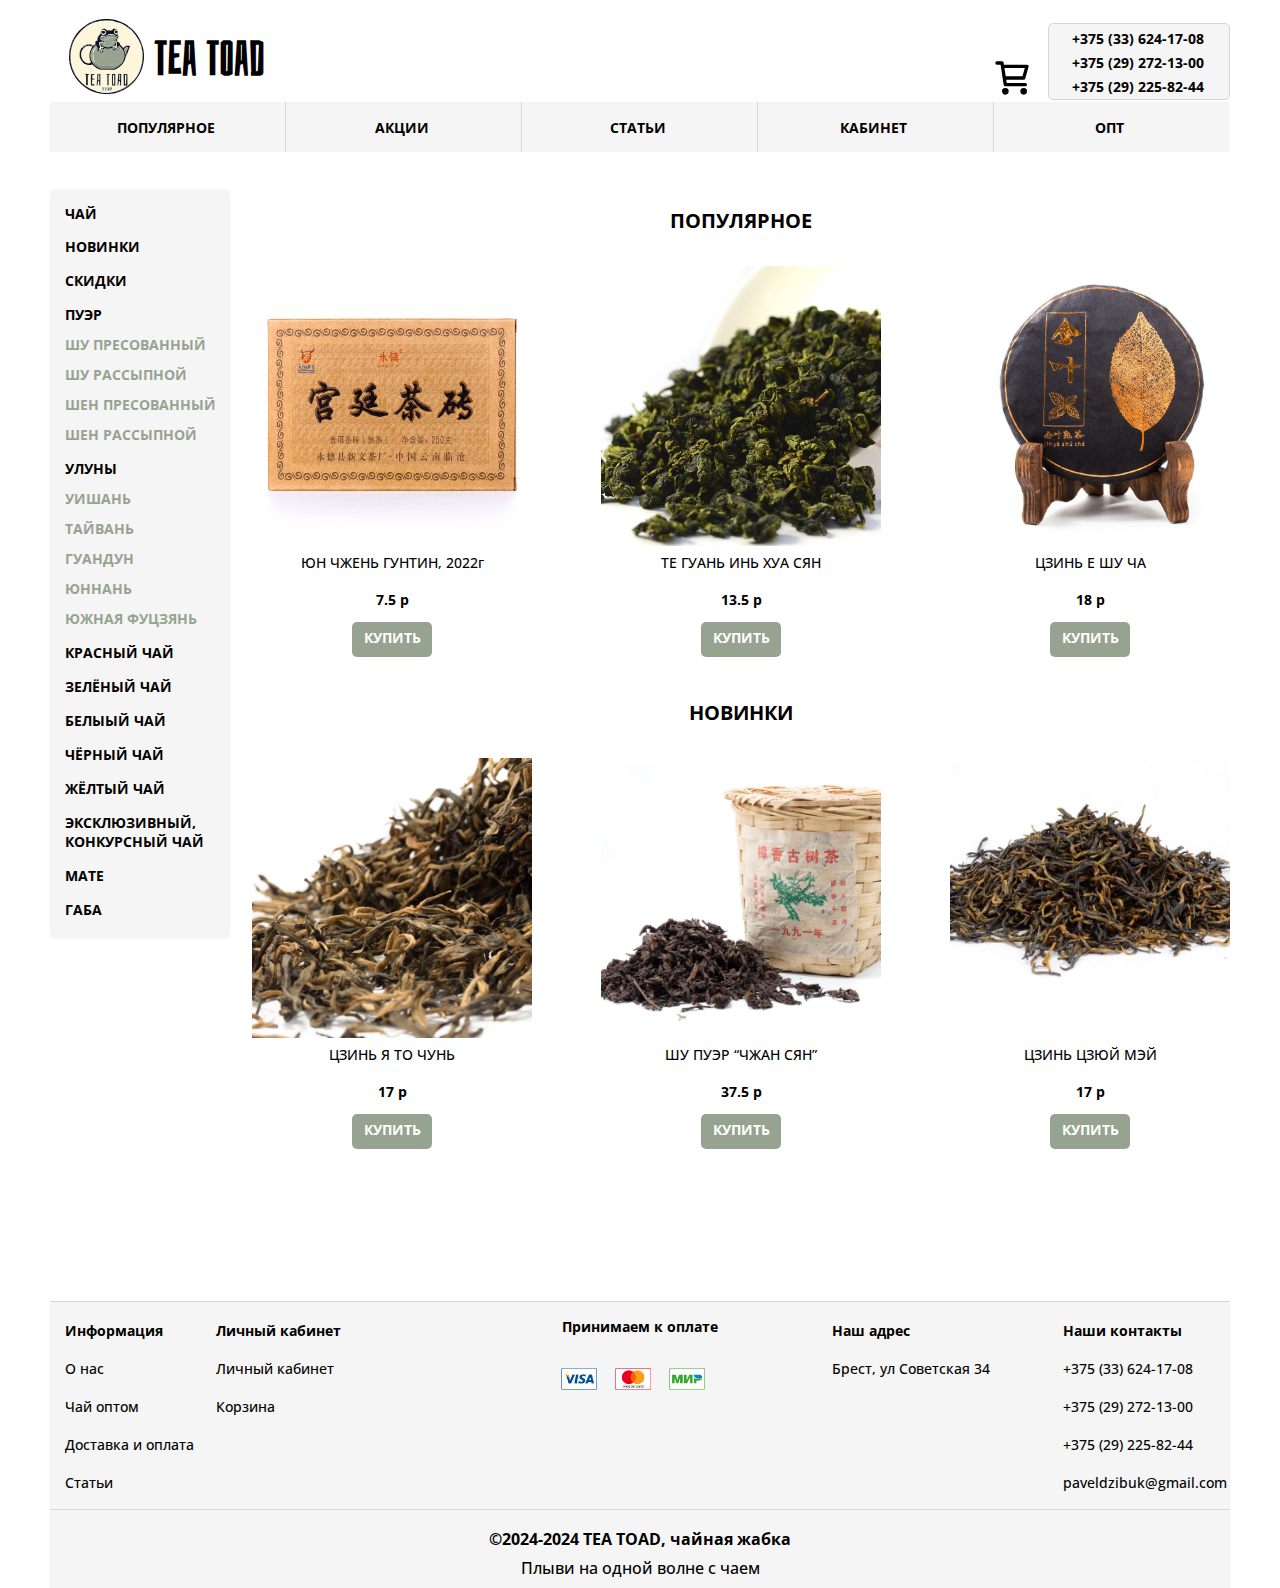
<file: index.html>
<!DOCTYPE html>
<html lang="russian">
    <head>
        <link rel="stylesheet" href="scss/style.css">
        <title>TEA TOAD</title>     
    </head>
    <body>
    <header id="headid">
        <div class="header_content" >
        <a href="index.html" class="logo_link"><img src="files/LOGO circle.svg" class="main_logo header_contents">
            <h1 class="logo_text header_contents">TEA TOAD</h1></a>
        <div class="searchbar header_contents">
            <input type="text" class="search_text header_contents" placeholder="ПОИСК"></input>
            <img src="files/search.png" class="search_logo header_contents">

        </div>
        <div class="number_block header_contents">
                <span class="header_numbers ">+375 (33) 624-17-08</span>
                <span class="header_numbers">+375 (29) 272-13-00</span>
                <span class="header_numbers">+375 (29) 225-82-44</span>
        </div>
        <a href="cabinet.html" class="header_cart_link header_contents"><img src="files/cart.svg" class="header_contents cart_img "></a>
    <div class="navigation_menu">
    <nav>
		<ul class="nav">
			<li>
				<ul class="second">
                    <li>
                        <a class="link" href="catalog.html"><span class="header_link_text">ПОПУЛЯРНОЕ</span></a>
                    </li>
                    <li>
                        <a class="link" href="catalog.html"><span class="header_link_text">АКЦИИ</span></a>
                    </li>
                    <li>
                        <a class="link" href="articles.html"><span class="header_link_text">СТАТЬИ</span></a>
                    </li>
                    <li>
                        <a class="link" href="cabinet.html"><span class="header_link_text">КАБИНЕТ</span></a>
                    </li>
                    <li id="nav_list_last">
                        <a class="link" href="article.html" onclick="articleload(1)"><span class="header_link_text">ОПТ</span></a>
                    </li>
				</ul>
			</li>
		</ul>
		</nav>

    </div>
</div>
    </header>
    <aside class="markup main_aside" id="asideCont">
        <div class="aside_content" id="asideContIn">
            <h3 id="asidehdr">ЧАЙ</h3>
            <a class="aside_link"  href="catalog.html" onclick="loadCatalog(0);"><span>НОВИНКИ</span></a> <br>
            <a class="aside_link" href="catalog.html" onclick="loadCatalog(0);"> <span>СКИДКИ</span> </a> <br> 
            <a class="aside_link" href="catalog.html"> <span>ПУЭР</span> </a><br>
            <a class="aside_link" href="catalog.html" onclick="loadCatalog(1);"> <span class="aside_subcategory">ШУ ПРЕСОВАННЫЙ</span> </a>
            <a class="aside_link" href="catalog.html" onclick="loadCatalog(2);"> <span class="aside_subcategory">ШУ РАССЫПНОЙ</span> </a>
           <a class="aside_link" href="catalog.html" onclick="loadCatalog(3);"> <span class="aside_subcategory">ШЕН ПРЕСОВАННЫЙ</span> </a>
          <a class="aside_link" href="catalog.html" onclick="loadCatalog(4);">  <span class="aside_subcategory">ШЕН РАССЫПНОЙ</span> </a>
          <a class="aside_link" href="catalog.html">  <span>УЛУНЫ</span> </a><br> 
          <a class="aside_link" href="catalog.html" onclick="loadCatalog(5);">  <span class="aside_subcategory">УИШАНЬ</span> <br> </a>
          <a class="aside_link" href="catalog.html" onclick="loadCatalog(6);">  <span class="aside_subcategory">ТАЙВАНЬ</span> <br> </a>
          <a class="aside_link" href="catalog.html" onclick="loadCatalog(7);">  <span class="aside_subcategory">ГУАНДУН</span> <br> </a>
          <a class="aside_link" href="catalog.html" onclick="loadCatalog(8);">  <span class="aside_subcategory">ЮННАНЬ</span> <br> </a>
          <a class="aside_link" href="catalog.html" onclick="loadCatalog(9);">  <span class="aside_subcategory">ЮЖНАЯ ФУЦЗЯНЬ</span></a> <br> 
          <a class="aside_link" href="catalog.html" onclick="loadCatalog(10);">  <span>КРАСНЫЙ ЧАЙ</span></a><br>
          <a class="aside_link" href="catalog.html" onclick="loadCatalog(11);">  <span>ЗЕЛЁНЫЙ ЧАЙ</span></a><br>
          <a class="aside_link" href="catalog.html" onclick="loadCatalog(12);">  <span>БЕЛЫЫЙ ЧАЙ</span></a><br>
          <a class="aside_link" href="catalog.html" onclick="loadCatalog(13);">  <span>ЧЁРНЫЙ ЧАЙ</span></a><br>
          <a class="aside_link" href="catalog.html" onclick="loadCatalog(14);">  <span>ЖЁЛТЫЙ ЧАЙ</span></a><br>
          <a class="aside_link" href="catalog.html" onclick="loadCatalog(15);">  <span>ЭКСКЛЮЗИВНЫЙ, КОНКУРСНЫЙ ЧАЙ</span> </a><br> 
          <a class="aside_link" href="catalog.html" onclick="loadCatalog(16);">  <span>МАТЕ</span> </a><br> 
          <a class="aside_link" href="catalog.html" onclick="loadCatalog(17);">  <span>ГАБА</span></a><br>
            
            
        </div>
        </aside>
    <main class="markup" id="boody">
        <div class="content markup">
            <a href="#" onclick="sideMenu();"><img src="files/menu.png" class="main_menu"></a>
            <div class="first_row_main">    
                <h3 class="midpage_category_name">ПОПУЛЯРНОЕ</h3>
                <div class="item_frame_first first">
                    <a class="item_link"   onclick="loaditemPage(0,0)"><img src="files/shu3.jpg"></a>
                    <h4>ЮН ЧЖЕНЬ ГУНТИН, 2022г</h4>
                    <h5>7.5 р</h5>
                    <a href="item.html" class="purchase_button"  onclick="loaditemPage(0,0)"><span class="purchase_button_text">КУПИТЬ</span></a>
                </div>
                <div class="item_frame_second">
                    <a class="item_link" href="item.html"  onclick="loaditemPage(0,1)"><img src="files/TG1.jpg"></a>
                    <h4>ТЕ ГУАНЬ ИНЬ ХУА СЯН</h4>
                    <h5>13.5 р</h5>
                    <a href="item.html" class="purchase_button" onclick="loaditemPage(0,1)"><span class="purchase_button_text">КУПИТЬ</span></a>
                </div>
                <div class="item_frame_third last">
                    <a class="item_link" href="item.html" onclick="loaditemPage(0,2)"><img src="files/shu1.jpg"></a>
                    <h4>ЦЗИНЬ Е ШУ ЧА</h4>
                    <h5>18 р</h5>
                    <a href="item.html"  class="purchase_button" onclick="loaditemPage(0,0)"><span class="purchase_button_text">КУПИТЬ</span></a>
                </div>
            </div>
            <div class="second_row_main">
                <h3 class="midpage_category_name">НОВИНКИ</h3>
                <div class="item_frame_first first">
                    <a class="item_link" href="item.html" onclick="loaditemPage(10,2)"><img src="files/tzin ya to chyn.jpg"></a>
                    <h4>ЦЗИНЬ Я ТО ЧУНЬ</h4>
                    <h5>17 р</h5>
                    <a href="item.html"  class="purchase_button" onclick="loaditemPage(10,2)"><span class="purchase_button_text">КУПИТЬ</span></a>
                </div>
                <div class="item_frame_second ">
                    <a class="item_link" href="item.html"><img src="files/lao shou.jpg" onclick="loaditemPage(2, 14)"></a>
                    <h4>ШУ ПУЭР “ЧЖАН СЯН”</h4>
                    <h5>37.5 р</h5>
                    <a href="item.html" class="purchase_button" onclick="loaditemPage(2,14)"><span class="purchase_button_text">КУПИТЬ</span></a>
                </div>
                <div class="item_frame_third last">
                    <a class="item_link" href="item.html" onclick="loaditemPage(10,3)"><img src="files/tzin tzui mei.jpg"></a>
                    <h4>ЦЗИНЬ ЦЗЮЙ МЭЙ</h4>
                    <h5>17 р</h5>
                    <a href="item.html" class="purchase_button" onclick="loaditemPage(10,3)"><span class="purchase_button_text">КУПИТЬ</span></a>
                </div>
            </div>
            
        </div>
    </main>
        <footer class="footer" id="footid"> 
            <div class="footer_mid"><span class="footer_text_head">Принимаем к оплате</span><br>
                <img class="payment_way1" src="files/visa.png">
                <img class="payment_way1" src="files/mastercard.png">
                <img class="payment_way1" src="files/mir.png">
                </div>
                <div class="mobile_footer_1">
                <ul class="unmarked footer_column1">
                    <a><span class = "footer_text_head">Информация</span><br></a>
                    <a href="article.html"  onclick="articleload(0)"><span class = "footer_text">О нас</span><br></a>
                    <a href="article.html"  onclick="articleload(1)"><span class = "footer_text">Чай оптом</span></a>
                    <a href="article.html"  onclick="articleload(2)"><span class = "footer_text">Доставка и оплата</span></a>
                    <a href="articles.html"><span class = "footer_text">Статьи</span></a>
                </ul>
                <ul class="unmarked footer_column2">
                    <a><span class = "footer_text_head">Личный кабинет</span><br></a>
                    <a href="cabinet.html"><span class = "footer_text">Личный кабинет</span><br></a>
                    <a href="cabinet.html"><span class = "footer_text">Корзина</span><br></a>
                    <a><span class = "footer_text" style="visibility: hidden;">.</span><br></a>
    
                    <a><span class = "footer_text" style="visibility: hidden;">.</span><br></a>
                </ul>
                </div>
                <div class="mobile_footer_2">
                <ul class="unmarked footer_column3">
                    <a><span class = "footer_text_head">Наши контакты</span><br></a>
                    <a><span class = "footer_text">+375 (33) 624-17-08</span><br></a>
                    <a><span class = "footer_text">+375 (29) 272-13-00 </span></a>
                    <a><span class = "footer_text">+375 (29) 225-82-44 </span><br></a>
                    <a><span class = "footer_text">paveldzibuk@gmail.com</span><br></a>
                </ul>
                <ul class="unmarked footer_column4">
                    <a><span class = "footer_text_head">Наш адрес</span><br></a>
                    <a><span class = "footer_text">Брест, ул Советская 34</span><br></a>
                    <a><span class = "footer_text" style="visibility: hidden;">.</span><br></a>
                    <a><span class = "footer_text" style="visibility: hidden;">.</span><br></a>
                    <a><span class = "footer_text" style="visibility: hidden;">.</span><br></a>
                </ul>
                </div>
    
    <div class="bottom_footer">
        <span>©2024-2024 TEA TOAD, чайная жабка</span><br>
        <span class="semi_bold">Плыви на одной волне с чаем</span>
    </div>
    </footer>  
    <script>
        onload = function fix(){
            if(localStorage.getItem('_category_') == undefined)
            {
                localStorage.setItem('_category_','');
            }
            
            if(localStorage.getItem('_item_') == undefined)
            {
                localStorage.setItem('_item_','');
            }

            
            if(localStorage.getItem('_cart_') == undefined)
            {
                localStorage.setItem('_cart_','');
            }
        };
        function loaditemPage(catnum,id){
            console.log(id,catnum);
            localStorage.setItem('_item_', id);
            localStorage.setItem('_category_', catnum);
            
            location.href = 'item.html';
        };
        function loadCatalog(catnum)
        {
            localStorage.setItem('_category_',catnum);
        }
        function sideMenu()
            {
                window.onscroll = () => window.scroll(0, 0);
                document.getElementById('asidehdr').style=`display:none`
                document.getElementById('footid').style=`display:none`
                document.getElementById('headid').style=`display:none;`
                document.getElementById('boody').style=`display:none;`
            document.getElementById('asideCont').style=`display:block;
            height:100%;
            width:100%;
            visibility:visible;
            `
            document.getElementById('asideContIn').style=`height:100%`
            let inputs = document.getElementsByTagName('span');
            let inputs1 = document.getElementsByTagName('a');
            let inputs2 = document.getElementsByTagName('br');
            for (let input2 of inputs2) {
              input2.style=`
              display:none;
              `;
            }   
            for (let input of inputs) {
              input.style=`
              display:block;
              height:30px;
              
              border-bottom:1px solid black;
              `;
            }       
            for (let input1 of inputs1) {
              input1.style=`
              display:block;
              height:30px;
              margin:0;
              margin-top:10px;
              margin-bottom:10px;
              border-bottom:1px solid black;
              `;
            }         
        }
          
        function articleload(id){
            localStorage.setItem('_articlenumber_', id);
        }
    </script>
    </body>
</html>
</file>
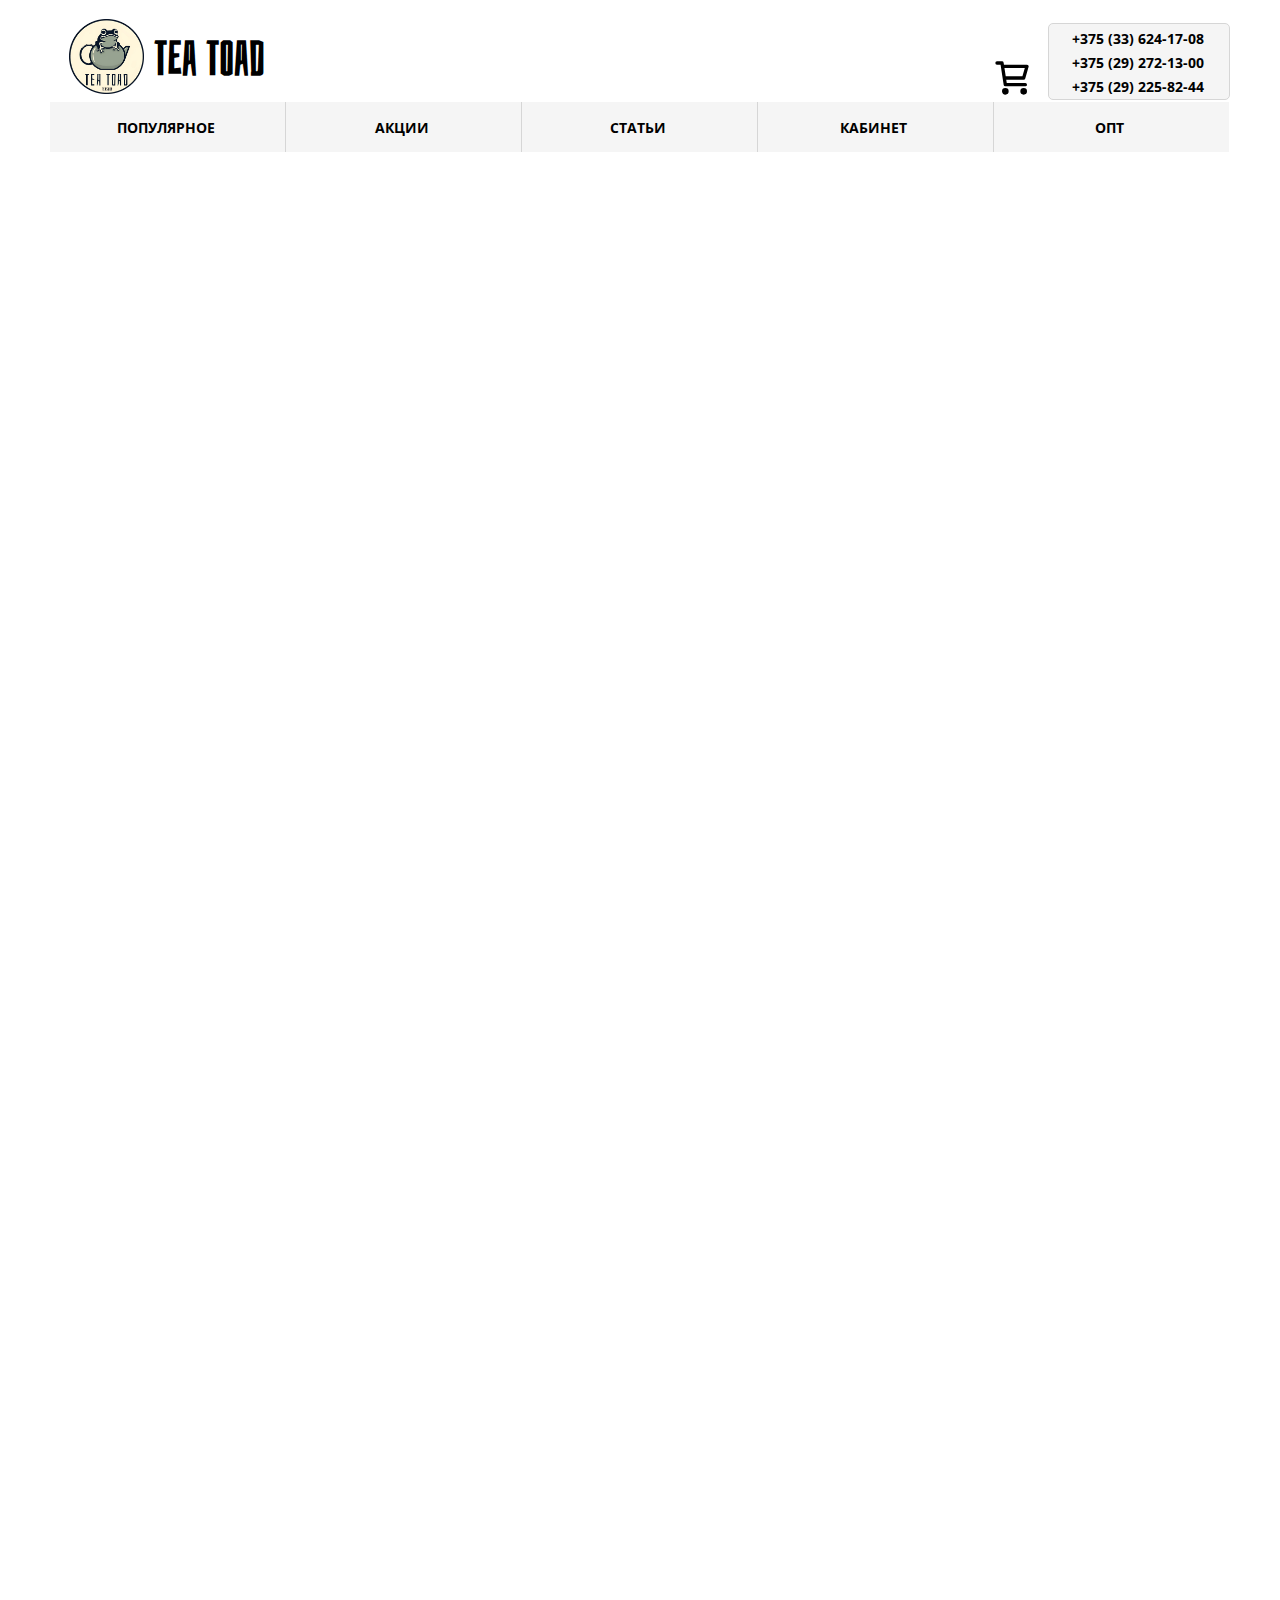
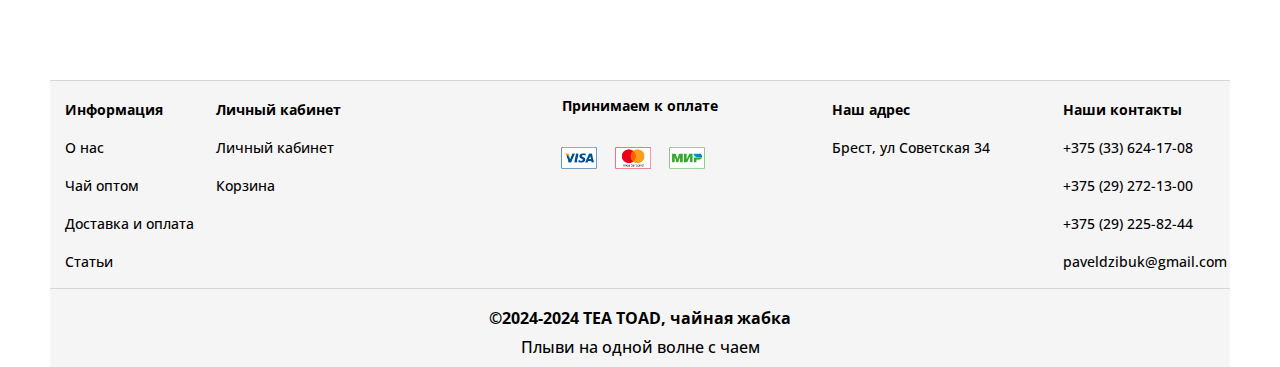
<file: article.html>
<!DOCTYPE html>
<html lang="russian">
    <head>
        <link rel="stylesheet" href="scss/style.css">
        <title>TEA TOAD</title>     
    </head>
    <body>
        <header>
            <div class="header_content">
            <a href="index.html" class="logo_link"><img src="files/LOGO circle.png" class="main_logo header_contents">
                <h1 class="logo_text header_contents">TEA TOAD</h1></a>
            <div class="searchbar header_contents">
                <input type="text" class="search_text header_contents" placeholder="ПОИСК"></input>
                <img src="files/search.png" class="search_logo header_contents">
    
            </div>
            <div class="number_block header_contents">
                <span class="header_numbers ">+375 (33) 624-17-08</span>
                <span class="header_numbers">+375 (29) 272-13-00</span>
                <span class="header_numbers">+375 (29) 225-82-44</span>
            </div>
            <a href="cabinet.html" class="header_cart_link header_contents"><img src="files/cart.svg" class="header_contents cart_img "></a>
        <div class="navigation_menu">
        <nav>
            <ul class="nav">
                <li>
                    <ul class="second">
                        <li>
                            <a class="link" href="catalog.html"><span class="header_link_text">ПОПУЛЯРНОЕ</span></a>
                        </li>
                        <li>
                            <a class="link" href="catalog.html"><span class="header_link_text">АКЦИИ</span></a>
                        </li>
                        <li>
                            <a class="link" href="articles.html"><span class="header_link_text">СТАТЬИ</span></a>
                        </li>
                        <li>
                            <a class="link" href="cabinet.html"><span class="header_link_text">КАБИНЕТ</span></a>
                        </li>
                        <li id="nav_list_last">
                            <a class="link" href="article.html" onclick="articleload(1)"><span class="header_link_text">ОПТ</span></a>
                        </li>
                    </ul>
                </li>
            </ul>
            </nav>
    
        </div>
    </div>
        </header>
    <aside style="width: 0px; height:1500px;" id="side"></aside>
    <main style="width: 100%;">
        <div class="article" id="content">
            
            </div>
    </main>
        <footer class="footer"> 
            <div class="footer_mid"><span class="footer_text_head">Принимаем к оплате</span><br>
            <img class="payment_way1" src="files/visa.png">
            <img class="payment_way1" src="files/mastercard.png">
            <img class="payment_way1" src="files/mir.png">
            </div>
            <div class="mobile_footer_1">
            <ul class="unmarked footer_column1">
                <a><span class = "footer_text_head">Информация</span><br></a>
                <a href="article.html"  onclick="articleload(0)"><span class = "footer_text">О нас</span><br></a>
                <a href="article.html"  onclick="articleload(1)"><span class = "footer_text">Чай оптом</span></a>
                <a href="article.html"  onclick="articleload(2)"><span class = "footer_text">Доставка и оплата</span></a>
                <a href="articles.html"><span class = "footer_text">Статьи</span></a>
            </ul>
            <ul class="unmarked footer_column2">
                <a><span class = "footer_text_head">Личный кабинет</span><br></a>
                <a href="cabinet.html"><span class = "footer_text">Личный кабинет</span><br></a>
                <a href="cabinet.html"><span class = "footer_text">Корзина</span><br></a>
                <a><span class = "footer_text" style="visibility: hidden;">.</span><br></a>

                <a><span class = "footer_text" style="visibility: hidden;">.</span><br></a>
            </ul>
            </div>
            <div class="mobile_footer_2">
            <ul class="unmarked footer_column3">
                <a><span class = "footer_text_head">Наши контакты</span><br></a>
                <a><span class = "footer_text">+375 (33) 624-17-08</span><br></a>
                <a><span class = "footer_text">+375 (29) 272-13-00 </span></a>
                <a><span class = "footer_text">+375 (29) 225-82-44 </span><br></a>
                <a><span class = "footer_text">paveldzibuk@gmail.com</span><br></a>
            </ul>
            <ul class="unmarked footer_column4">
                <a><span class = "footer_text_head">Наш адрес</span><br></a>
                <a><span class = "footer_text">Брест, ул Советская 34</span><br></a>
                <a><span class = "footer_text" style="visibility: hidden;">.</span><br></a>
                <a><span class = "footer_text" style="visibility: hidden;">.</span><br></a>
                <a><span class = "footer_text" style="visibility: hidden;">.</span><br></a>
            </ul>
            </div>
    
    <div class="bottom_footer">
        <span>©2024-2024 TEA TOAD, чайная жабка</span><br>
        <span class="semi_bold">Плыви на одной волне с чаем</span>
    </div>
    </footer>  
    <script>
          
          function articleload(id){
            localStorage.setItem('_articlenumber_', id);
        }
         onload = function(){
            let artid = localStorage.getItem('_articlenumber_');
        let xmlContent = '';
        let grid = document.getElementById('item_content_data');
fetch('xml/data.xml',{ mode:'no-cors'}).then((response)=>{
    response.text().then((xml)=>{
        xmlContent = xml;
        let parser = new DOMParser();
        let xmlDOM = parser.parseFromString(xmlContent, 'application/xml');
        let tea = xmlDOM.querySelectorAll('articles');
        tea.forEach(teaXmlNode => {
            let temp = teaXmlNode.children[artid].children[2];
            console.log(temp);
            document.getElementById('content').innerHTML = temp.innerHTML;
        })
    })
});
        }
    </script>
    </body>
</html>
</file>
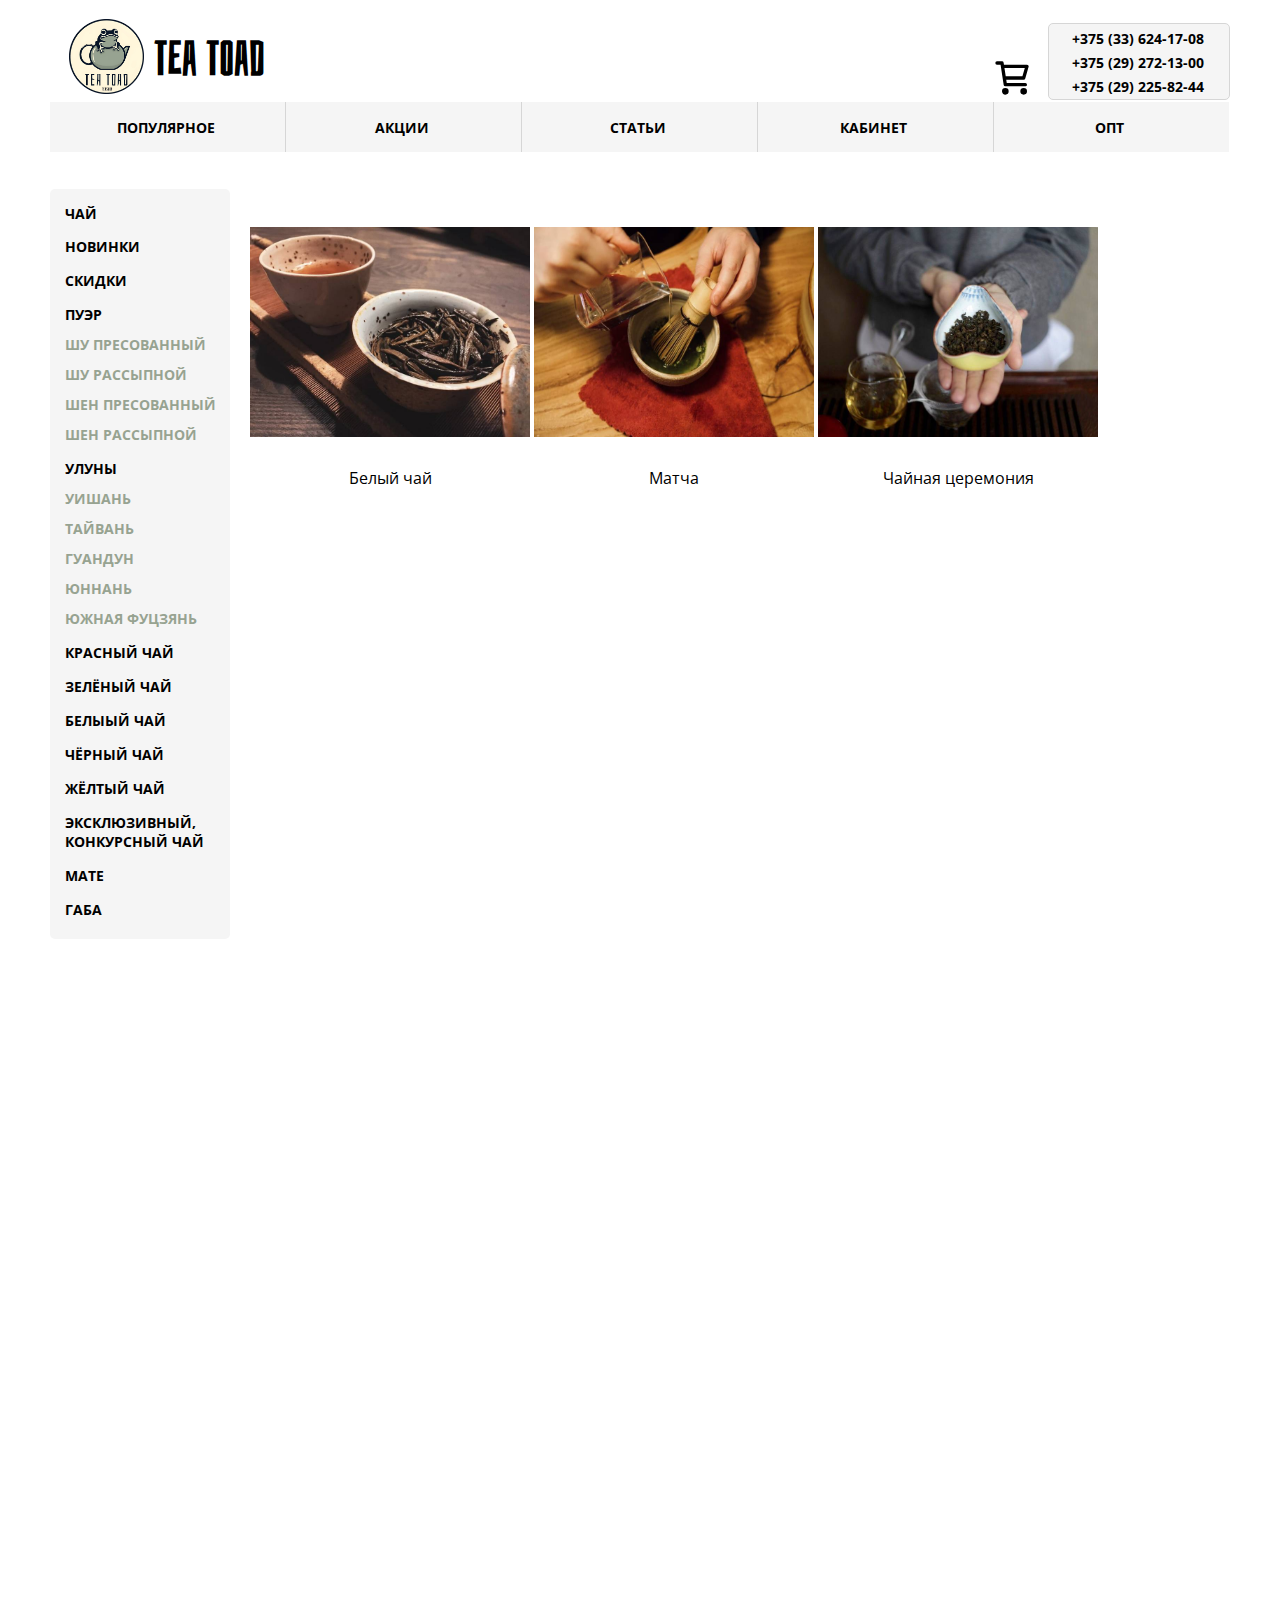
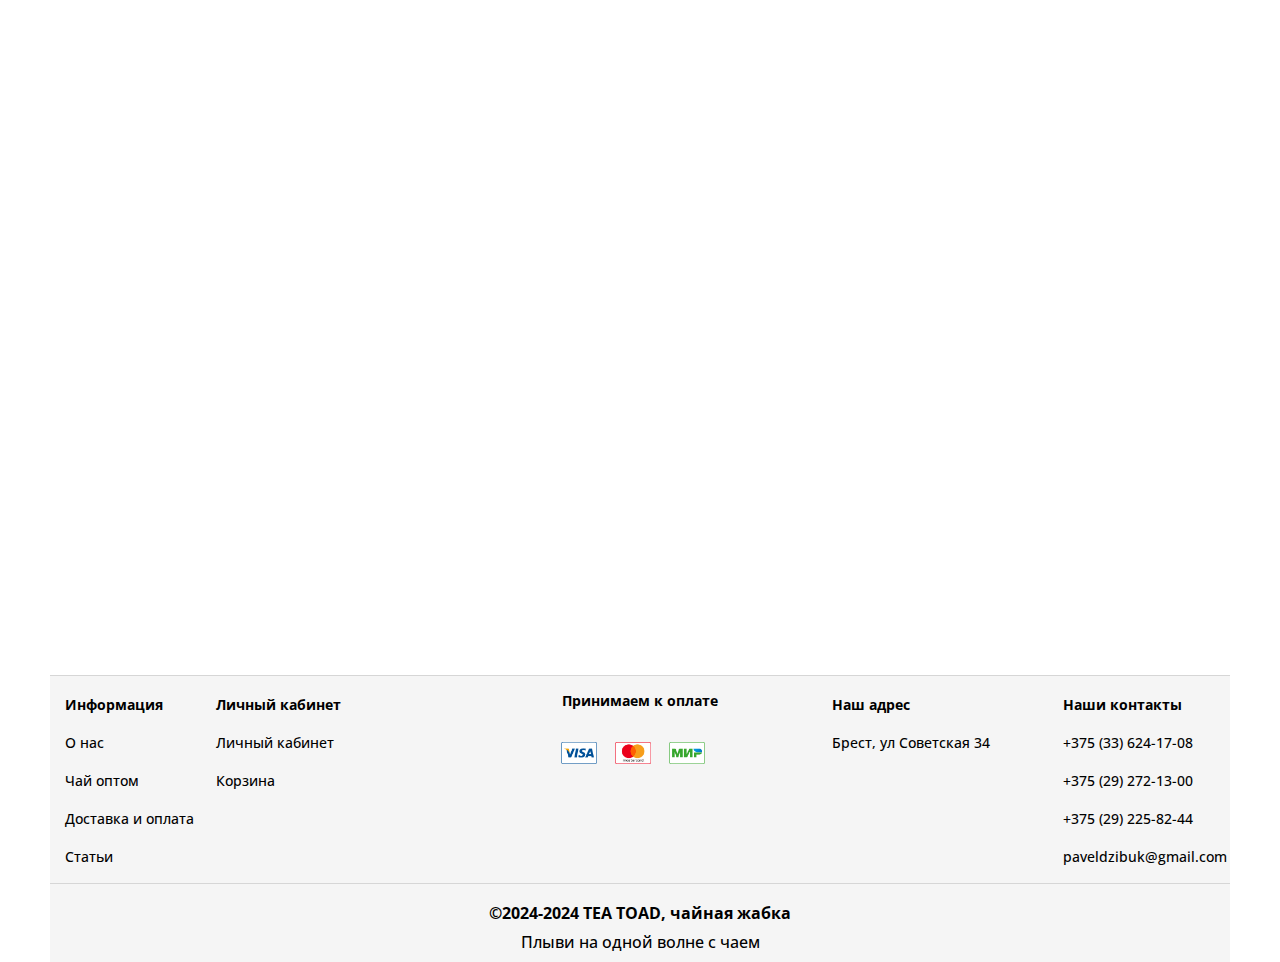
<file: articles.html>
<!DOCTYPE html>
<html lang="russian">
    <head>
        <link rel="stylesheet" href="scss/style.css">
        <title>TEA TOAD</title>     
    </head>
    <body>
    <header id="headid">
        <div class="header_content">
        <a href="index.html" class="logo_link"><img src="files/LOGO circle.png" class="main_logo header_contents">
            <h1 class="logo_text header_contents">TEA TOAD</h1></a>
        <div class="searchbar header_contents">
            <input type="text" class="search_text header_contents" placeholder="ПОИСК"></input>
            <img src="files/search.png" class="search_logo header_contents">

        </div>
        <div class="number_block header_contents">
            <span class="header_numbers ">+375 (33) 624-17-08</span>
            <span class="header_numbers">+375 (29) 272-13-00</span>
            <span class="header_numbers">+375 (29) 225-82-44</span>
        </div>
        <a href="cabinet.html" class="header_cart_link header_contents"><img src="files/cart.svg" class="header_contents cart_img "></a>
    <div class="navigation_menu">
    <nav>
		<ul class="nav">
			<li>
				<ul class="second">
                    <li>
                        <a class="link" href="catalog.html"><span class="header_link_text">ПОПУЛЯРНОЕ</span></a>
                    </li>
                    <li>
                        <a class="link" href="catalog.html"><span class="header_link_text">АКЦИИ</span></a>
                    </li>
                    <li>
                        <a class="link" href="articles.html"><span class="header_link_text">СТАТЬИ</span></a>
                    </li>
                    <li>
                        <a class="link" href="cabinet.html"><span class="header_link_text">КАБИНЕТ</span></a>
                    </li>
                    <li id="nav_list_last">
                        <a class="link" href="article.html" onclick="articleload(1)"><span class="header_link_text" >ОПТ</span></a>
                    </li>
				</ul>
			</li>
		</ul>
		</nav>

    </div>
</div>
    </header>
        <aside class="markup catalog_aside" id="asideCont">
            <div class="aside_content" id="asideContIn">
                <h3 id="asidehdr">ЧАЙ</h3>
                <a class="aside_link"  href="catalog.html" onclick="loadCatalog(0);"><span>НОВИНКИ</span></a> <br>
                <a class="aside_link" href="catalog.html" onclick="loadCatalog(0);"> <span>СКИДКИ</span> </a> <br> 
                <a class="aside_link" href="catalog.html"> <span>ПУЭР</span> </a><br>
                <a class="aside_link" href="catalog.html" onclick="loadCatalog(1);"> <span class="aside_subcategory">ШУ ПРЕСОВАННЫЙ</span> </a>
                <a class="aside_link" href="catalog.html" onclick="loadCatalog(2);"> <span class="aside_subcategory">ШУ РАССЫПНОЙ</span> </a>
               <a class="aside_link" href="catalog.html" onclick="loadCatalog(3);"> <span class="aside_subcategory">ШЕН ПРЕСОВАННЫЙ</span> </a>
              <a class="aside_link" href="catalog.html" onclick="loadCatalog(4);">  <span class="aside_subcategory">ШЕН РАССЫПНОЙ</span> </a>
              <a class="aside_link" href="catalog.html">  <span>УЛУНЫ</span> </a><br> 
              <a class="aside_link" href="catalog.html" onclick="loadCatalog(5);">  <span class="aside_subcategory">УИШАНЬ</span> <br> </a>
              <a class="aside_link" href="catalog.html" onclick="loadCatalog(6);">  <span class="aside_subcategory">ТАЙВАНЬ</span> <br> </a>
              <a class="aside_link" href="catalog.html" onclick="loadCatalog(7);">  <span class="aside_subcategory">ГУАНДУН</span> <br> </a>
              <a class="aside_link" href="catalog.html" onclick="loadCatalog(8);">  <span class="aside_subcategory">ЮННАНЬ</span> <br> </a>
              <a class="aside_link" href="catalog.html" onclick="loadCatalog(9);">  <span class="aside_subcategory">ЮЖНАЯ ФУЦЗЯНЬ</span></a> <br> 
              <a class="aside_link" href="catalog.html" onclick="loadCatalog(10);">  <span>КРАСНЫЙ ЧАЙ</span></a><br>
              <a class="aside_link" href="catalog.html" onclick="loadCatalog(11);">  <span>ЗЕЛЁНЫЙ ЧАЙ</span></a><br>
              <a class="aside_link" href="catalog.html" onclick="loadCatalog(12);">  <span>БЕЛЫЫЙ ЧАЙ</span></a><br>
              <a class="aside_link" href="catalog.html" onclick="loadCatalog(13);">  <span>ЧЁРНЫЙ ЧАЙ</span></a><br>
              <a class="aside_link" href="catalog.html" onclick="loadCatalog(14);">  <span>ЖЁЛТЫЙ ЧАЙ</span></a><br>
              <a class="aside_link" href="catalog.html" onclick="loadCatalog(15);">  <span>ЭКСКЛЮЗИВНЫЙ, КОНКУРСНЫЙ ЧАЙ</span> </a><br> 
              <a class="aside_link" href="catalog.html" onclick="loadCatalog(16);">  <span>МАТЕ</span> </a><br> 
              <a class="aside_link" href="catalog.html" onclick="loadCatalog(17);">  <span>ГАБА</span></a><br>
                
                
            </div>
            </aside>
    <main class="markup">
        <div class="articles_content" style=" margin-top: 30px;">
            <a href="#" onclick="sideMenu();"><img src="files/menu.png" class="main_menu"></a><br>
            <div class="article_frame_first" style="text-align: center; vertical-align: top;">
                <a class="item_link" href="article.html" id="artic1" onclick="articleload(3)"><img class = "imgg" src="files/art4.jfif"></a>
                <span id="artic1text"></span>
            </div>
            <div class="article_frame_second" style="text-align: center; vertical-align: top;">
                <a class="item_link" href="article.html" id="artic2" onclick="articleload(4)"><img class = "imgg" src="files/art5.jpg"></a>
                <span id="artic2text"></span>
            </div>
            <div class="article_frame_third" style="text-align: center; vertical-align: top;">
                <a class="item_link" href="article.html" id="artic3"  onclick="articleload(5)"><img class = "imgg" src="files/art6.jpg"></a>
                <span id="artic3text"></span>
            </div>
          
            
            </div>
        </div>
    </main>
        <footer class="footer" id="footid"> 
            <div class="footer_mid"><span class="footer_text_head">Принимаем к оплате</span><br>
                <img class="payment_way1" src="files/visa.png">
                <img class="payment_way1" src="files/mastercard.png">
                <img class="payment_way1" src="files/mir.png">
                </div>
                <div class="mobile_footer_1">
                <ul class="unmarked footer_column1">
                    <a><span class = "footer_text_head">Информация</span><br></a>
                    <a href="article.html"  onclick="articleload(0)"><span class = "footer_text">О нас</span><br></a>
                    <a href="article.html"  onclick="articleload(1)"><span class = "footer_text">Чай оптом</span></a>
                    <a href="article.html"  onclick="articleload(2)"><span class = "footer_text">Доставка и оплата</span></a>
                    <a  href="articles.html"><span class = "footer_text">Статьи</span></a>
                </ul>
                <ul class="unmarked footer_column2">
                    <a><span class = "footer_text_head">Личный кабинет</span><br></a>
                    <a href="cabinet.html"><span class = "footer_text">Личный кабинет</span><br></a>
                    <a href="cabinet.html"><span class = "footer_text">Корзина</span><br></a>
                    <a><span class = "footer_text" style="visibility: hidden;">.</span><br></a>
    
                    <a><span class = "footer_text" style="visibility: hidden;">.</span><br></a>
                </ul>
                </div>
                <div class="mobile_footer_2">
                <ul class="unmarked footer_column3">
                    <a><span class = "footer_text_head">Наши контакты</span><br></a>
                    <a><span class = "footer_text">+375 (33) 624-17-08</span><br></a>
                    <a><span class = "footer_text">+375 (29) 272-13-00 </span></a>
                    <a><span class = "footer_text">+375 (29) 225-82-44 </span><br></a>
                    <a><span class = "footer_text">paveldzibuk@gmail.com</span><br></a>
                </ul>
                <ul class="unmarked footer_column4">
                    <a><span class = "footer_text_head">Наш адрес</span><br></a>
                    <a><span class = "footer_text">Брест, ул Советская 34</span><br></a>
                    <a><span class = "footer_text" style="visibility: hidden;">.</span><br></a>
                    <a><span class = "footer_text" style="visibility: hidden;">.</span><br></a>
                    <a><span class = "footer_text" style="visibility: hidden;">.</span><br></a>
                </ul>
                </div>
        
        <div class="bottom_footer">
            <span>©2024-2024 TEA TOAD, чайная жабка</span><br>
            <span class="semi_bold">Плыви на одной волне с чаем</span>
        </div>
    </footer>  
    <script>
       function loadCatalog(catnum)
        {
            localStorage.setItem('_category_',catnum);
        }  
        function articleload(id){
            localStorage.setItem('_articlenumber_', id);
        }
        function sideMenu()
            {
                window.onscroll = () => window.scroll(0, 0);
                document.getElementById('asidehdr').style=`display:none`
                document.getElementById('footid').style=`display:none`
                document.getElementById('headid').style=`display:none;`
            document.getElementById('asideCont').style=`display:block;
            height:100%;
            width:100%;
            visibility:visible;
            `
            document.getElementById('asideContIn').style=`height:100%`
            let inputs = document.getElementsByTagName('span');
            let inputs1 = document.getElementsByTagName('a');
            let inputs2 = document.getElementsByTagName('br');
            for (let input2 of inputs2) {
              input2.style=`
              display:none;
              `;
            }   
            for (let input of inputs) {
              input.style=`
              display:block;
              height:30px;
              
              border-bottom:1px solid black;
              `;
            }       
            for (let input1 of inputs1) {
              input1.style=`
              display:block;
              height:30px;
              margin:0;
              margin-top:10px;
              margin-bottom:10px;
              border-bottom:1px solid black;
              `;
            }         
        }
        onload = function(){
            let artid = 0;
        let xmlContent = '';
        let grid = document.getElementById('item_content_data');
fetch('xml/data.xml',{ mode:'no-cors'}).then((response)=>{
    response.text().then((xml)=>{
        xmlContent = xml;
        let parser = new DOMParser();
        let xmlDOM = parser.parseFromString(xmlContent, 'application/xml');
        let tea = xmlDOM.querySelectorAll('articles');
        tea.forEach(teaXmlNode => {
            let temp = teaXmlNode.children[3].children[0];
            document.getElementById('artic1text').innerHTML=temp.innerHTML;
            temp = teaXmlNode.children[3].children[1];
            document.getElementById('artic1').innerHTML=temp.innerHTML;
            
            temp = teaXmlNode.children[4].children[0];
            console.log(temp);
            document.getElementById('artic2text').innerHTML=temp.innerHTML;
            temp = teaXmlNode.children[4].children[1];
            document.getElementById('artic2').innerHTML=temp.innerHTML;
            
            temp = teaXmlNode.children[5].children[0];
            document.getElementById('artic3text').innerHTML=temp.innerHTML;
            temp = teaXmlNode.children[5].children[1];
            document.getElementById('artic3').innerHTML=temp.innerHTML;
        })
    })
});
        }
    </script>
    </body>
</html>
</file>
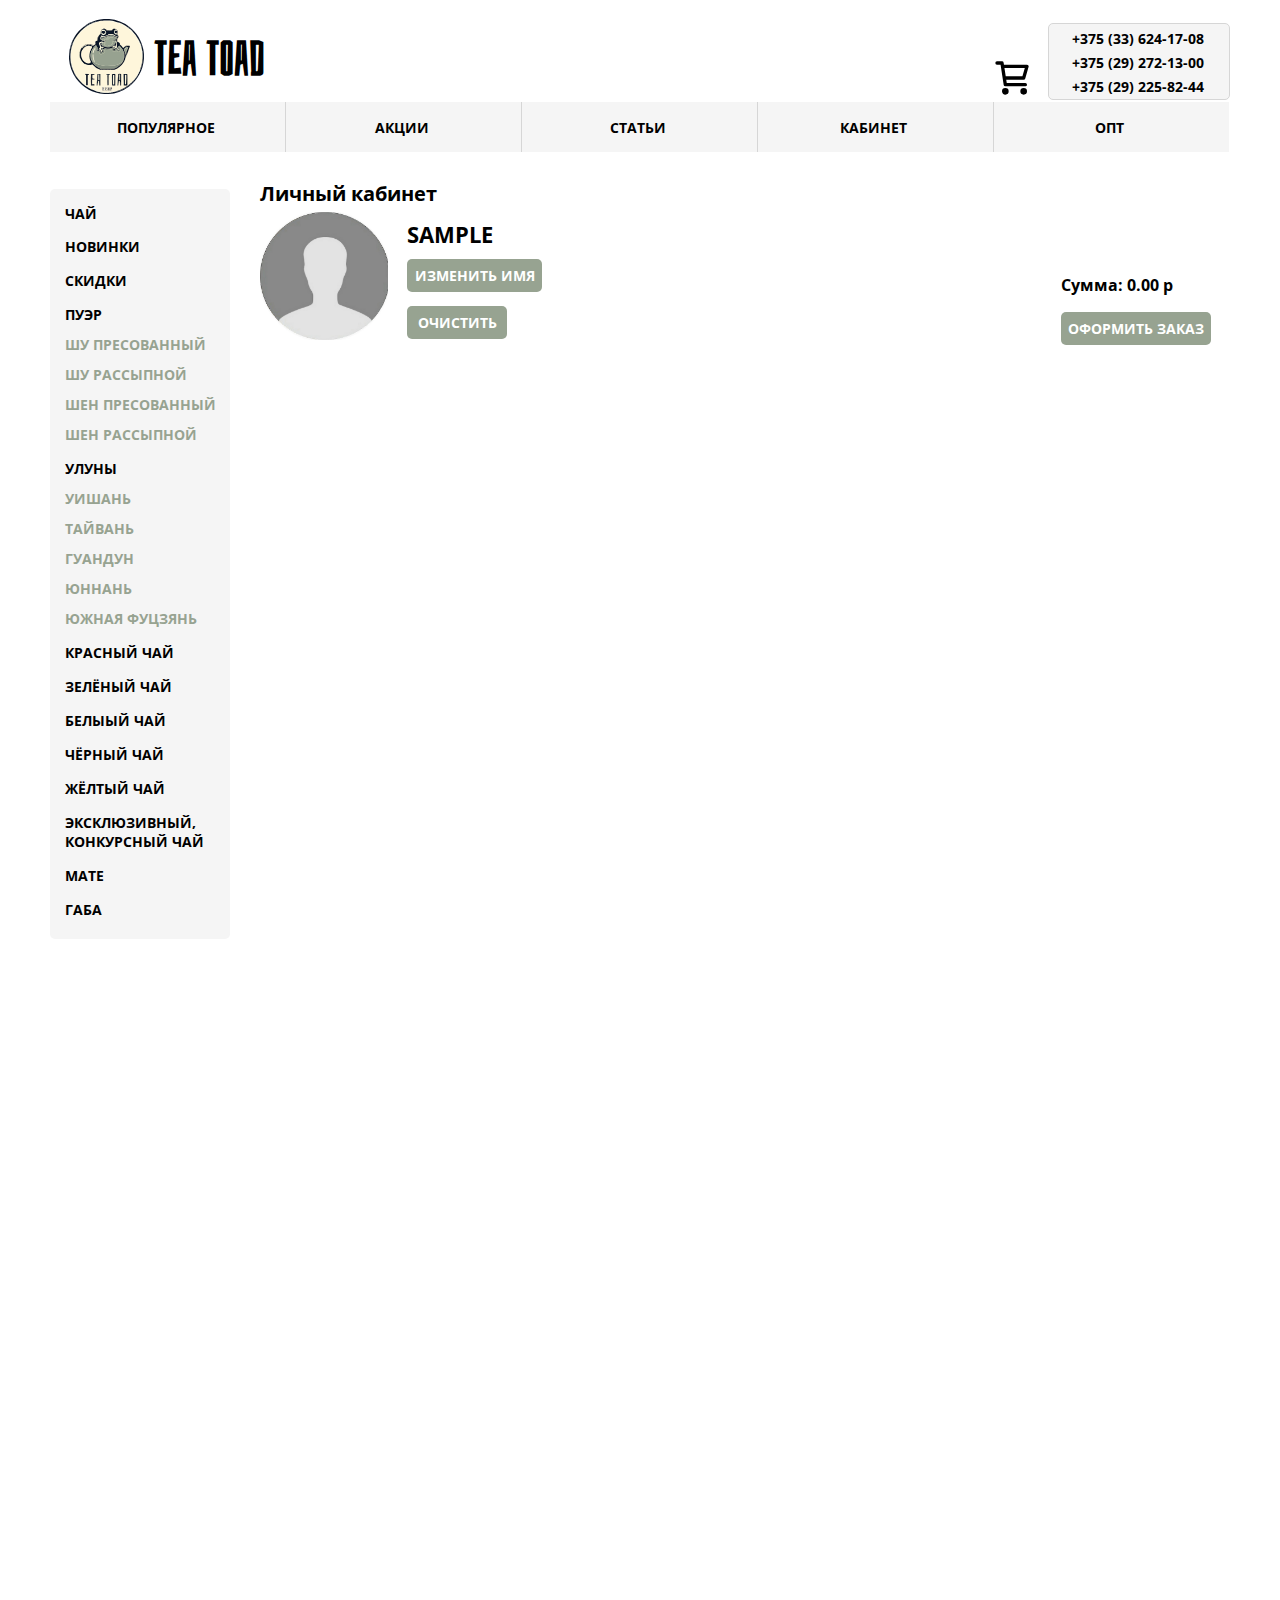
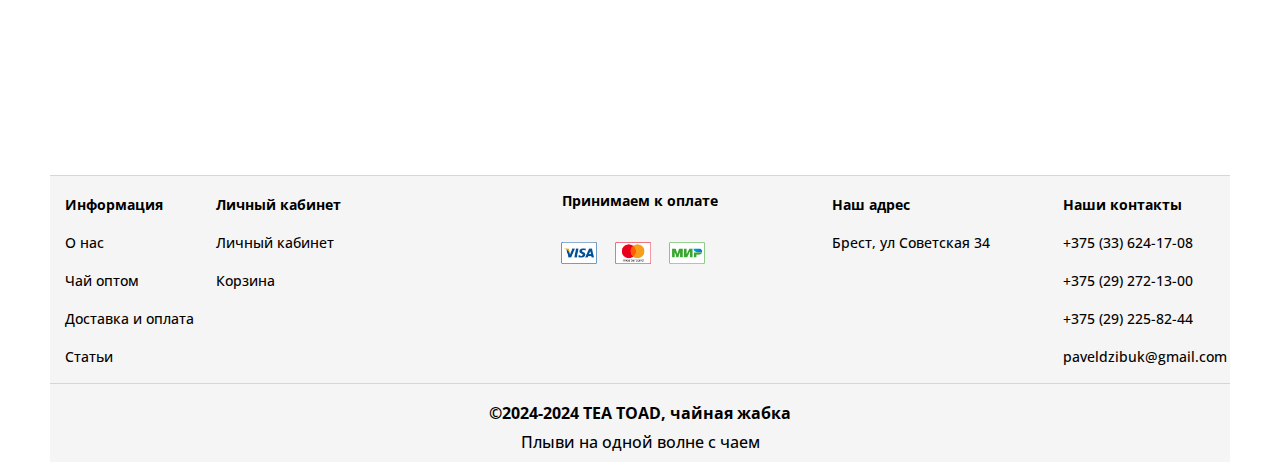
<file: cabinet.html>
<!DOCTYPE html>
<html lang="russian">
    <head>
        <link rel="stylesheet" href="scss/style.css">
        <title>TEA TOAD</title>     
    </head>
    <body>
        <header id="headid">
            <div class="header_content">
            <a href="index.html" class="logo_link"><img src="files/LOGO circle.svg" class="main_logo header_contents">
                <h1 class="logo_text header_contents">TEA TOAD</h1></a>
            <div class="searchbar header_contents">
                <input type="text" class="search_text header_contents" placeholder="ПОИСК"></input>
                <img src="files/search.png" class="search_logo header_contents">
            </div>
            <div class="number_block header_contents">
                <span class="header_numbers ">+375 (33) 624-17-08</span>
                <span class="header_numbers">+375 (29) 272-13-00</span>
                <span class="header_numbers">+375 (29) 225-82-44</span>
            </div>
            <a href="cabinet.html" class="header_cart_link header_contents"><img src="files/cart.svg" class="header_contents cart_img "></a>
        <div class="navigation_menu">
        <nav>
            <ul class="nav">
                <li>
                    <ul class="second">
                        <li>
                            <a class="link" href="catalog.html"><span class="header_link_text">ПОПУЛЯРНОЕ</span></a>
                        </li>
                        <li>
                            <a class="link" href="catalog.html"><span class="header_link_text">АКЦИИ</span></a>
                        </li>
                        <li>
                            <a class="link" href="articles.html"><span class="header_link_text">СТАТЬИ</span></a>
                        </li>
                        <li>
                            <a class="link" href="cabinet.html"><span class="header_link_text">КАБИНЕТ</span></a>
                        </li>
                        <li id="nav_list_last">
                            <a class="link" href="article.html" onclick="articleload(1)"><span class="header_link_text">ОПТ</span></a>
                        </li>
                    </ul>
                </li>
            </ul>
            </nav>
    
        </div>
    </div>
        </header>
    <aside class="markup cabinet_aside" id="asideCont">
    <div class="aside_content" id="asideContIn">
        <h3 id="asidehdr">ЧАЙ</h3>
        <a class="aside_link"  href="catalog.html" onclick="loadCatalog(0);"><span>НОВИНКИ</span></a> <br>
        <a class="aside_link" href="catalog.html" onclick="loadCatalog(0);"> <span>СКИДКИ</span> </a> <br> 
        <a class="aside_link" href="catalog.html"> <span>ПУЭР</span> </a><br>
        <a class="aside_link" href="catalog.html" onclick="loadCatalog(1);"> <span class="aside_subcategory">ШУ ПРЕСОВАННЫЙ</span> </a>
        <a class="aside_link" href="catalog.html" onclick="loadCatalog(2);"> <span class="aside_subcategory">ШУ РАССЫПНОЙ</span> </a>
       <a class="aside_link" href="catalog.html" onclick="loadCatalog(3);"> <span class="aside_subcategory">ШЕН ПРЕСОВАННЫЙ</span> </a>
      <a class="aside_link" href="catalog.html" onclick="loadCatalog(4);">  <span class="aside_subcategory">ШЕН РАССЫПНОЙ</span> </a>
      <a class="aside_link" href="catalog.html">  <span>УЛУНЫ</span> </a><br> 
      <a class="aside_link" href="catalog.html" onclick="loadCatalog(5);">  <span class="aside_subcategory">УИШАНЬ</span> <br> </a>
      <a class="aside_link" href="catalog.html" onclick="loadCatalog(6);">  <span class="aside_subcategory">ТАЙВАНЬ</span> <br> </a>
      <a class="aside_link" href="catalog.html" onclick="loadCatalog(7);">  <span class="aside_subcategory">ГУАНДУН</span> <br> </a>
      <a class="aside_link" href="catalog.html" onclick="loadCatalog(8);">  <span class="aside_subcategory">ЮННАНЬ</span> <br> </a>
      <a class="aside_link" href="catalog.html" onclick="loadCatalog(9);">  <span class="aside_subcategory">ЮЖНАЯ ФУЦЗЯНЬ</span></a> <br> 
      <a class="aside_link" href="catalog.html" onclick="loadCatalog(10);">  <span>КРАСНЫЙ ЧАЙ</span></a><br>
      <a class="aside_link" href="catalog.html" onclick="loadCatalog(11);">  <span>ЗЕЛЁНЫЙ ЧАЙ</span></a><br>
      <a class="aside_link" href="catalog.html" onclick="loadCatalog(12);">  <span>БЕЛЫЫЙ ЧАЙ</span></a><br>
      <a class="aside_link" href="catalog.html" onclick="loadCatalog(13);">  <span>ЧЁРНЫЙ ЧАЙ</span></a><br>
      <a class="aside_link" href="catalog.html" onclick="loadCatalog(14);">  <span>ЖЁЛТЫЙ ЧАЙ</span></a><br>
      <a class="aside_link" href="catalog.html" onclick="loadCatalog(15);">  <span>ЭКСКЛЮЗИВНЫЙ, КОНКУРСНЫЙ ЧАЙ</span> </a><br> 
      <a class="aside_link" href="catalog.html" onclick="loadCatalog(16);">  <span>МАТЕ</span> </a><br> 
      <a class="aside_link" href="catalog.html" onclick="loadCatalog(17);">  <span>ГАБА</span></a><br>
        
        
    </div>
    </aside>
    <main class="markup">
        <a href="#" onclick="sideMenu();"><img src="files/menu.png" class="main_menu"></a>
        <div class="cabinet">
            <div class="cabinet_main">
            <h2>Личный кабинет</h2>
            <img class="profile_photo" id="pfp" src="files/pfp.jpg">
            <div class="inputs">
                <a class="d" id="usernamecontainer"><span id="username">SAMPLE</span></a>
                <a class="first" href="#" onclick="changename()"><span>ИЗМЕНИТЬ ИМЯ</span></a><input type="text" autocomplete="off" id="namechange"><input type="button" autocomplete="off" id="namechangebtn">
                <a class="third" href="#" onclick="localStorage.removeItem('_cart_'); location.reload();"><span>ОЧИСТИТЬ</span></a>
            </div>
            <div class="summ"  id="exx">
                <h3>Сумма: <span id="summgen">0.00</span> р</h3>
                <a><span>ОФОРМИТЬ ЗАКАЗ</span></a>
            </div>
            </div>
        <div class="cabinet_content" id="items">
           <div class="item" id="instance1">
                <span id="CartImage1"></span>
                <div class="left">
                    <h3 class="name" id="CartName1">ДА Ю ЛИНЬ</h3>
                    <h4 class="amount"><span id="quantity">50 гр.</span></h4>
                    <span id="CartPresenceImage1"><img class="ispresent" src="files/present.png"></span>
                </div>
                <div class="right">
                    <div class="counter">
                        <span class="upper" >Сумма:</span><br>
                        <span class="lower"><span id="CartSumm1"></span> р</span>
                    </div>
                </div>
           </div> 
           <div class="item" id="instance2">
            <span id="CartImage2"></span>
            <div class="left">
                <h3 class="name" id="CartName2">ДА Ю ЛИНЬ</h3>
                <h4 class="amount"><span id="quantity">50 гр.</span></h4>
                <span id="CartPresenceImage2"><img class="ispresent" src="files/present.png"></span>
            </div>
            <div class="right">
                <div class="counter">
                    <span class="upper" >Сумма:</span><br>
                    <span class="lower"><span id="CartSumm2"></span> р</span>
                </div>
            </div>
       </div> 
       <div class="item" id="instance3">
        <span id="CartImage3"></span>
        <div class="left">
            <h3 class="name" id="CartName3">ДА Ю ЛИНЬ</h3>
            <h4 class="amount"><span id="quantity">50 гр.</span></h4>
            <span id="CartPresenceImage3"><img class="ispresent" src="files/present.png"></span>
        </div>
        <div class="right">
            <div class="counter">
                <span class="upper" >Сумма:</span><br>
                <span class="lower"><span id="CartSumm3"></span> р</span>
            </div>
        </div>
   </div> 
   <div class="item" id="instance4">
    <span id="CartImage4"></span>
    <div class="left">
        <h3 class="name" id="CartName4">ДА Ю ЛИНЬ</h3>
        <h4 class="amount"><span id="quantity">50 гр.</span></h4>
        <span id="CartPresenceImage4"><img class="ispresent" src="files/present.png"></span>
    </div>
    <div class="right">
        <div class="counter">
            <span class="upper" >Сумма:</span><br>
            <span class="lower"><span id="CartSumm4"></span> р</span>
        </div>
    </div>
</div> 
<div class="item" id="instance5">
    <span id="CartImage5"></span>
    <div class="left">
        <h3 class="name" id="CartName5">ДА Ю ЛИНЬ</h3>
        <h4 class="amount"><span id="quantity">50 гр.</span></h4>
        <span id="CartPresenceImage5"><img class="ispresent" src="files/present.png"></span>
    </div>
    <div class="right">
        <div class="counter">
            <span class="upper" >Сумма:</span><br>
            <span class="lower"><span id="CartSumm5"></span> р</span>
        </div>
    </div>
</div> 
<div class="item" id="instance6">
    <span id="CartImage6"></span>
    <div class="left">
        <h3 class="name" id="CartName6">ДА Ю ЛИНЬ</h3>
        <h4 class="amount"><span id="quantity">50 гр.</span></h4>
        <span id="CartPresenceImage6"><img class="ispresent" src="files/present.png"></span>
    </div>
    <div class="right">
        <div class="counter">
            <span class="upper" >Сумма:</span><br>
            <span class="lower"><span id="CartSumm6"></span> р</span>
        </div>
    </div>
</div> 
<div class="item" id="instance7">
    <span id="CartImage7"></span>
    <div class="left">
        <h3 class="name" id="CartName7">ДА Ю ЛИНЬ</h3>
        <h4 class="amount"><span id="quantity">50 гр.</span></h4>
        <span id="CartPresenceImage7"><img class="ispresent" src="files/present.png"></span>
    </div>
    <div class="right">
        <div class="counter">
            <span class="upper" >Сумма:</span><br>
            <span class="lower"><span id="CartSumm7"></span> р</span>
        </div>
    </div>
</div> 
<div class="item" id="instance8">
    <span id="CartImage8"></span>
    <div class="left">
        <h3 class="name" id="CartName8">ДА Ю ЛИНЬ</h3>
        <h4 class="amount"><span id="quantity">50 гр.</span></h4>
        <span id="CartPresenceImage8"><img class="ispresent" src="files/present.png"></span>
    </div>
    <div class="right">
        <div class="counter">
            <span class="upper" >Сумма:</span><br>
            <span class="lower"><span id="CartSumm8"></span> р</span>
        </div>
    </div>
</div> 
<div class="item" id="instance9">
    <span id="CartImage9"></span>
    <div class="left">
        <h3 class="name" id="CartName9">ДА Ю ЛИНЬ</h3>
        <h4 class="amount"><span id="quantity">50 гр.</span></h4>
        <span id="CartPresenceImage9"><img class="ispresent" src="files/present.png"></span>
    </div>
    <div class="right">
        <div class="counter">
            <span class="upper" >Сумма:</span><br>
            <span class="lower"><span id="CartSumm9"></span> р</span>
        </div>
    </div>
</div> 
<div class="item" id="instance10">
    <span id="CartImage10"></span>
    <div class="left">
        <h3 class="name" id="CartName10">ДА Ю ЛИНЬ</h3>
        <h4 class="amount"><span id="quantity">50 гр.</span></h4>
        <span id="CartPresenceImage10"><img class="ispresent" src="files/present.png"></span>
    </div>
    <div class="right">
        <div class="counter">
            <span class="upper" >Сумма:</span><br>
            <span class="lower"><span id="CartSumm10"></span> р</span>
        </div>
    </div>
</div></div>
        </div>
    </main>
        <footer class="footer cabinet_footer" id="footid"> 
            <div class="footer_mid"><span class="footer_text_head">Принимаем к оплате</span><br>
                <img class="payment_way1" src="files/visa.png">
                <img class="payment_way1" src="files/mastercard.png">
                <img class="payment_way1" src="files/mir.png">
                </div>
                <div class="mobile_footer_1">
                <ul class="unmarked footer_column1">
                    <a><span class = "footer_text_head">Информация</span><br></a>
                    <a href="article.html"  onclick="articleload(0)"><span class = "footer_text">О нас</span><br></a>
                    <a href="article.html"  onclick="articleload(1)"><span class = "footer_text">Чай оптом</span></a>
                    <a href="article.html"  onclick="articleload(2)"><span class = "footer_text">Доставка и оплата</span></a>
                    <a href="articles.html"><span class = "footer_text">Статьи</span></a>
                </ul>
                <ul class="unmarked footer_column2">
                    <a><span class = "footer_text_head">Личный кабинет</span><br></a>
                    <a href="cabinet.html"><span class = "footer_text">Личный кабинет</span><br></a>
                    <a href="cabinet.html"><span class = "footer_text">Корзина</span><br></a>
                    <a><span class = "footer_text" style="visibility: hidden;">.</span><br></a>
    
                    <a><span class = "footer_text" style="visibility: hidden;">.</span><br></a>
                </ul>
                </div>
                <div class="mobile_footer_2">
                <ul class="unmarked footer_column3">
                    <a><span class = "footer_text_head">Наши контакты</span><br></a>
                    <a><span class = "footer_text">+375 (33) 624-17-08</span><br></a>
                    <a><span class = "footer_text">+375 (29) 272-13-00 </span></a>
                    <a><span class = "footer_text">+375 (29) 225-82-44 </span><br></a>
                    <a><span class = "footer_text">paveldzibuk@gmail.com</span><br></a>
                </ul>
                <ul class="unmarked footer_column4">
                    <a><span class = "footer_text_head">Наш адрес</span><br></a>
                    <a><span class = "footer_text">Брест, ул Советская 34</span><br></a>
                    <a><span class = "footer_text" style="visibility: hidden;">.</span><br></a>
                    <a><span class = "footer_text" style="visibility: hidden;">.</span><br></a>
                    <a><span class = "footer_text" style="visibility: hidden;">.</span><br></a>
                </ul>
                </div>
        
        <div class="bottom_footer">
            <span>©2024-2024 TEA TOAD, чайная жабка</span><br>
            <span class="semi_bold">Плыви на одной волне с чаем</span>
        </div>
    </footer>  
    <script>
         function loadCatalog(catnum)
        {
            localStorage.setItem('_category_',catnum);
        }
        function sideMenu()
            {
                window.onscroll = () => window.scroll(0, 0);
                document.getElementById('asidehdr').style=`display:none`
                document.getElementById('footid').style=`display:none`
                document.getElementById('headid').style=`display:none;`
            document.getElementById('asideCont').style=`display:block;
            height:100%;
            width:100%;
            visibility:visible;
            `
            document.getElementById('asideContIn').style=`height:100%`
            let inputs = document.getElementsByTagName('span');
            let inputs1 = document.getElementsByTagName('a');
            let inputs2 = document.getElementsByTagName('br');
            for (let input2 of inputs2) {
              input2.style=`
              display:none;
              `;
            }   
            for (let input of inputs) {
              input.style=`
              display:block;
              height:30px;
              
              border-bottom:1px solid black;
              `;
            }       
            for (let input1 of inputs1) {
              input1.style=`
              display:block;
              height:30px;
              margin:0;
              margin-top:10px;
              margin-bottom:10px;
              border-bottom:1px solid black;
              `;
            }         
        }
        function changename()
        {
            document.getElementById('namechange').style=`display:inline-block; vertical-align:top; margin-bottom:5px;`
            document.getElementById('exx').style=`display:none;`
            
            document.getElementById('namechangebtn').style=`display:inline-block;
            margin-left: 5px; background-color:#97A391; border:0; height:24px; width: 30px; border-radius:5px`
        }
        document.getElementById('namechangebtn').onclick = function(){
            let var1 = document.getElementById('namechange').value;
            if(var1 != ''){
            document.getElementById('username').innerHTML = var1;     }           
        };
        onload = function(){
            document.getElementById('namechange').style=`display:none;
            margin-bottom:5px;`
            document.getElementById('namechangebtn').style=`display:none;
            margin-bottom:5px;`
            let summ = 0;
            let string = localStorage.getItem('_cart_');
            if(string == null)
            localStorage.removeItem('_cart_');
            console.log(string, "12");
            if (string == null || string=='')
            {
                string = '';
                console.log("2345678");
                document.getElementById('instance1').style.display = "none";
                document.getElementById('instance2').style.display = "none";
                document.getElementById('instance3').style.display = "none";
                document.getElementById('instance4').style.display = "none";
                document.getElementById('instance5').style.display = "none";
                document.getElementById('instance6').style.display = "none";
                document.getElementById('instance7').style.display = "none";
                document.getElementById('instance8').style.display = "none";
                document.getElementById('instance9').style.display = "none";
                document.getElementById('instance10').style.display = "none";
            }
            else
            {
                
                let xmlContent = '';
fetch('xml/data.xml',{ mode:'no-cors'}).then((response)=>{
    response.text().then((xml)=>{
        xmlContent = xml;
        let parser = new DOMParser();
        let xmlDOM = parser.parseFromString(xmlContent, 'application/xml');
        let tea = xmlDOM.querySelectorAll('tea');
        tea.forEach(teaXmlNode => {
            if(string[3]!= '' )
    {
            cat1 = string[0]*10 + string[1]*1;
        id1 = string[2]*10 + string[3]*1;

        let item1 = teaXmlNode.children[cat1].children[id1];

        console.log("-->", cat1, id1);

        
        console.log(item1);

        let trans = 0;
        let = 0;
        console.log(string);
        
            xmldata = item1.children[0];

            trans = document.getElementById('CartName1');
            xmldata = item1.children[0];
            trans.innerHTML = xmldata.innerHTML;

            trans = document.getElementById('CartSumm1');
            xmldata = item1.children[1];
            summ += xmldata.innerHTML/2;
            trans.innerHTML = xmldata.innerHTML/20;

            trans = document.getElementById('CartImage1');
            xmldata = item1.children[5];
            trans.innerHTML = xmldata.innerHTML;

            trans = document.getElementById('CartPresenceImage1');
            xmldata = item1.children[6];
            trans.innerHTML = xmldata.innerHTML;
        
        if(string[7] != undefined)
        {
            cat2 = string[4]*10 + string[5]*1;
            id2 = string[6]*10 + string[7]*1;
        let item2 = teaXmlNode.children[cat2].children[id2];
            xmldata = item2.children[0];

            trans = document.getElementById('CartName2');
            xmldata = item2.children[0];
            trans.innerHTML = xmldata.innerHTML;
            trans.innerHTML = xmldata.innerHTML;
            trans = document.getElementById('CartSumm2');
            xmldata = item2.children[1];
            summ += xmldata.innerHTML/2;
            trans.innerHTML = xmldata.innerHTML/20;

            trans = document.getElementById('CartImage2');
            xmldata = item2.children[5];
            trans.innerHTML = xmldata.innerHTML;

            trans = document.getElementById('CartPresenceImage2');
            xmldata = item2.children[6];
            trans.innerHTML = xmldata.innerHTML;
            
        }else document.getElementById('instance2').style.display = "none";
        
        if(string[11] != undefined)
        {
            cat2 = string[8]*10 + string[9]*1;
            id2 = string[10]*10 + string[11]*1;
        let item2 = teaXmlNode.children[cat2].children[id2];
            xmldata = item2.children[0];

            trans = document.getElementById('CartName3');
            xmldata = item2.children[0];
            trans.innerHTML = xmldata.innerHTML;

            trans = document.getElementById('CartSumm3');
            xmldata = item2.children[1];
            summ += xmldata.innerHTML/2;
            trans.innerHTML = xmldata.innerHTML/20;

            trans = document.getElementById('CartImage3');
            xmldata = item2.children[5];
            trans.innerHTML = xmldata.innerHTML;

            trans = document.getElementById('CartPresenceImage3');
            xmldata = item2.children[6];
            trans.innerHTML = xmldata.innerHTML;
        }else document.getElementById('instance3').style.display = "none";

        if(string[15] != undefined)
        {
            cat2 = string[12]*10 + string[13]*1;
            id2 = string[14]*10 + string[15]*1;
        let item2 = teaXmlNode.children[cat2].children[id2];
            xmldata = item2.children[0];

            trans = document.getElementById('CartName4');
            xmldata = item2.children[0];
            trans.innerHTML = xmldata.innerHTML;

            trans = document.getElementById('CartSumm4');
            xmldata = item2.children[1];
            summ += xmldata.innerHTML/2;
            trans.innerHTML = xmldata.innerHTML/20;

            trans = document.getElementById('CartImage4');
            xmldata = item2.children[5];
            trans.innerHTML = xmldata.innerHTML;

            trans = document.getElementById('CartPresenceImage4');
            xmldata = item2.children[6];
            trans.innerHTML = xmldata.innerHTML;
        }else document.getElementById('instance4').style.display = "none";
        
        if(string[19] != undefined)
        {
            cat2 = string[16]*10 + string[17]*1;
            id2 = string[18]*10 + string[19]*1;
        let item2 = teaXmlNode.children[cat2].children[id2];
            xmldata = item2.children[0];

            trans = document.getElementById('CartName5');
            xmldata = item2.children[0];
            trans.innerHTML = xmldata.innerHTML;

            trans = document.getElementById('CartSumm5');
            xmldata = item2.children[1];
            summ += xmldata.innerHTML/2;
            trans.innerHTML = xmldata.innerHTML/20;

            trans = document.getElementById('CartImage5');
            xmldata = item2.children[5];
            trans.innerHTML = xmldata.innerHTML;

            trans = document.getElementById('CartPresenceImage5');
            xmldata = item2.children[6];
            trans.innerHTML = xmldata.innerHTML;
        }else document.getElementById('instance5').style.display = "none";

        if(string[23] != undefined)
        {
            cat2 = string[20]*10 + string[21]*1;
            id2 = string[22]*10 + string[23]*1;
        let item2 = teaXmlNode.children[cat2].children[id2];
            xmldata = item2.children[0];

            trans = document.getElementById('CartName6');
            xmldata = item2.children[0];
            trans.innerHTML = xmldata.innerHTML;

            trans = document.getElementById('CartSumm6');
            xmldata = item2.children[1];
            summ += xmldata.innerHTML/2;
            trans.innerHTML = xmldata.innerHTML/20;

            trans = document.getElementById('CartImage6');
            xmldata = item2.children[5];
            trans.innerHTML = xmldata.innerHTML;

            trans = document.getElementById('CartPresenceImage6');
            xmldata = item2.children[6];
            trans.innerHTML = xmldata.innerHTML;
        }else document.getElementById('instance6').style.display = "none";

        if(string[27] != undefined)
        {
            cat2 = string[24]*10 + string[25]*1;
            id2 = string[26]*10 + string[27]*1;
        let item2 = teaXmlNode.children[cat2].children[id2];
            xmldata = item2.children[0];

            trans = document.getElementById('CartName7');
            xmldata = item2.children[0];
            trans.innerHTML = xmldata.innerHTML;

            trans = document.getElementById('CartSumm7');
            xmldata = item2.children[1];
            summ += xmldata.innerHTML/2;
            trans.innerHTML = xmldata.innerHTML/20;

            trans = document.getElementById('CartImage7');
            xmldata = item2.children[5];
            trans.innerHTML = xmldata.innerHTML;

            trans = document.getElementById('CartPresenceImage7');
            xmldata = item2.children[6];
            trans.innerHTML = xmldata.innerHTML;
        }else document.getElementById('instance7').style.display = "none";

        if(string[31] != undefined)
        {
            cat2 = string[28]*10 + string[29]*1;
            id2 = string[30]*10 + string[31]*1;
        let item2 = teaXmlNode.children[cat2].children[id2];
            xmldata = item2.children[0];

            trans = document.getElementById('CartName8');
            xmldata = item2.children[0];
            trans.innerHTML = xmldata.innerHTML;

            trans = document.getElementById('CartSumm8');
            xmldata = item2.children[1];
            summ += xmldata.innerHTML/2;
            trans.innerHTML = xmldata.innerHTML/20;

            trans = document.getElementById('CartImage8');
            xmldata = item2.children[5];
            trans.innerHTML = xmldata.innerHTML;

            trans = document.getElementById('CartPresenceImage8');
            xmldata = item2.children[6];
            trans.innerHTML = xmldata.innerHTML;
        }else document.getElementById('instance8').style.display = "none";

        if(string[35] != undefined)
        {
            cat2 = string[32]*10 + string[33]*1;
            id2 = string[34]*10 + string[35]*1;
        let item2 = teaXmlNode.children[cat2].children[id2];
            xmldata = item2.children[0];

            trans = document.getElementById('CartName9');
            xmldata = item2.children[0];
            trans.innerHTML = xmldata.innerHTML;

            trans = document.getElementById('CartSumm9');
            xmldata = item2.children[1];
            summ += xmldata.innerHTML/2;
            trans.innerHTML = xmldata.innerHTML/20;

            trans = document.getElementById('CartImage9');
            xmldata = item2.children[5];
            trans.innerHTML = xmldata.innerHTML;

            trans = document.getElementById('CartPresenceImage9');
            xmldata = item2.children[6];
            trans.innerHTML = xmldata.innerHTML;
        }else document.getElementById('instance9').style.display = "none";

        if(string[39] != undefined)
        {
            cat2 = string[36]*10 + string[37]*1;
            id2 = string[38]*10 + string[39]*1;
        let item2 = teaXmlNode.children[cat2].children[id2];
            xmldata = item2.children[0];

            trans = document.getElementById('CartName10');
            xmldata = item2.children[0];
            trans.innerHTML = xmldata.innerHTML;

            trans = document.getElementById('CartSumm10');
            xmldata = item2.children[1];
            summ += xmldata.innerHTML/2;
            trans.innerHTML = xmldata.innerHTML/20;

            trans = document.getElementById('CartImage10');
            xmldata = item2.children[5];
            trans.innerHTML = xmldata.innerHTML;

            trans = document.getElementById('CartPresenceImage10');
            xmldata = item2.children[6];
         trans.innerHTML = xmldata.innerHTML;
         
        }else document.getElementById('instance10').style.display = "none"
        console.log(summ/10);
        document.getElementById('summgen').innerHTML = summ/10;
    }
   
        })
    })
});

         }
        };
          
        function articleload(id){
            localStorage.setItem('_articlenumber_', id);
        }
    </script>
    </body>
</html>
</file>
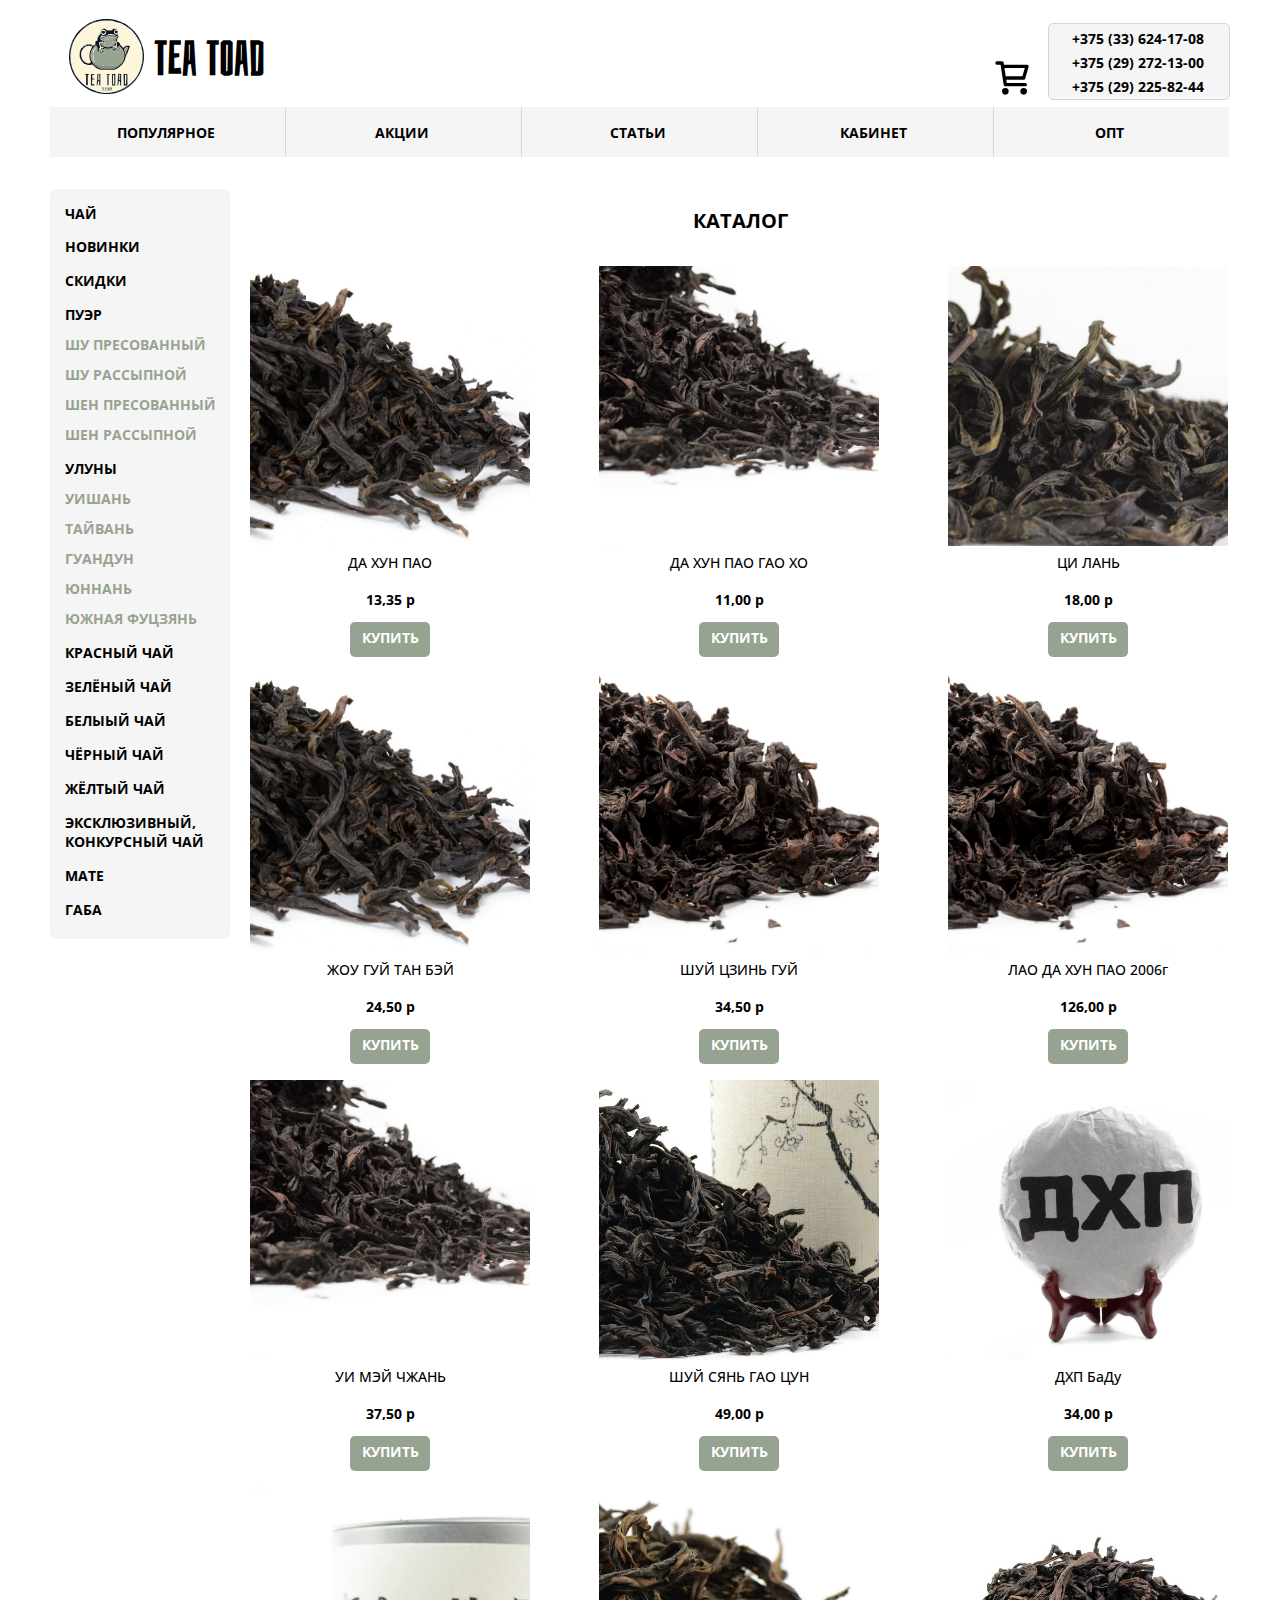
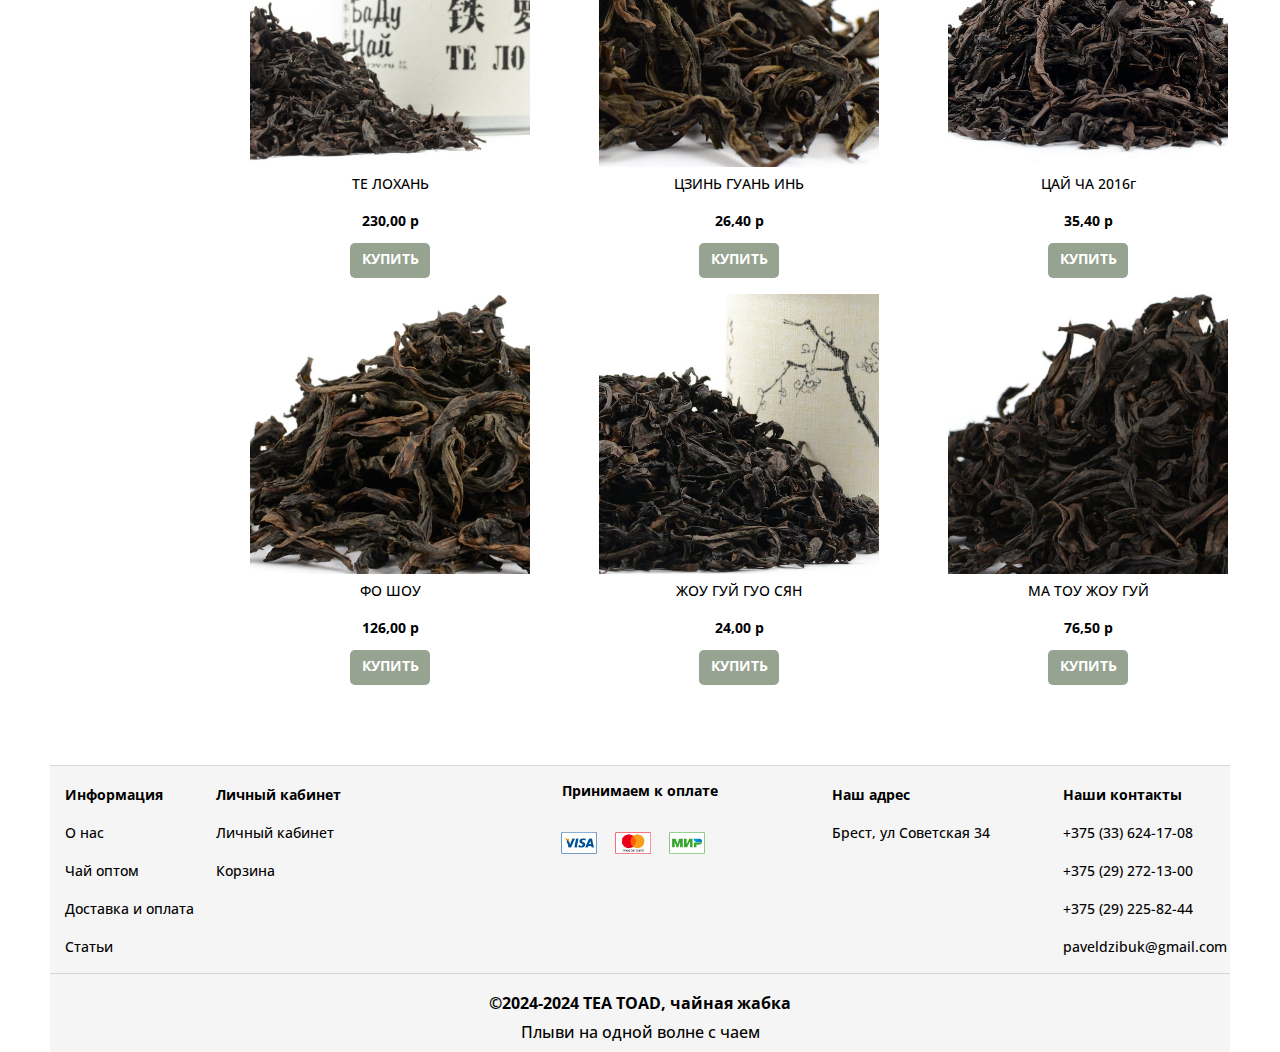
<file: catalog.html>
<!DOCTYPE html>
<html lang="russian">
    <head>
        <link rel="stylesheet" href="scss/style.css">
        <title>TEA TOAD</title>     
    </head>
    <body>
        <header id="headid">
            <div class="header_content">
            <a href="index.html" class="logo_link"><img src="files/LOGO circle.svg" class="main_logo header_contents">
                <h1 class="logo_text header_contents">TEA TOAD</h1></a>
            <div class="searchbar header_contents">
                
            </div>
            <div class="number_block header_contents">
                <span class="header_numbers ">+375 (33) 624-17-08</span>
                <span class="header_numbers">+375 (29) 272-13-00</span>
                <span class="header_numbers">+375 (29) 225-82-44</span>
            </div>
            <a href="cabinet.html" class="header_cart_link header_contents"><img src="files/cart.svg" class="header_contents cart_img "></a>
        <div class="navigation_menu">
        <nav>
            <ul class="nav">
                <li>
                    <ul class="second">
                        <li>
                            <a class="link" href="catalog.html"><span class="header_link_text">ПОПУЛЯРНОЕ</span></a>
                        </li>
                        <li>
                            <a class="link" href="catalog.html"><span class="header_link_text">АКЦИИ</span></a>
                        </li>
                        <li>
                            <a class="link" href="articles.html"><span class="header_link_text">СТАТЬИ</span></a>
                        </li>
                        <li>
                            <a class="link" href="cabinet.html"><span class="header_link_text">КАБИНЕТ</span></a>
                        </li>
                        <li id="nav_list_last">
                            <a class="link" href="article.html" onclick="articleload(1)"><span class="header_link_text">ОПТ</span></a>
                        </li>
                    </ul>
                </li>
            </ul>
            </nav>
    
        </div>
    </div>
        </header>
        <aside class="markup catalog_aside" id="asideCont">
            <div class="aside_content" id="asideContIn">
                <h3 id="asidehdr">ЧАЙ</h3>
                <a class="aside_link"  href="catalog.html" onclick="loadCatalog(0);"><span>НОВИНКИ</span></a> <br>
                <a class="aside_link" href="catalog.html" onclick="loadCatalog(0);"> <span>СКИДКИ</span> </a> <br> 
                <a class="aside_link" href="catalog.html"> <span>ПУЭР</span> </a><br>
                <a class="aside_link" href="catalog.html" onclick="loadCatalog(1);"> <span class="aside_subcategory">ШУ ПРЕСОВАННЫЙ</span> </a>
                <a class="aside_link" href="catalog.html" onclick="loadCatalog(2);"> <span class="aside_subcategory">ШУ РАССЫПНОЙ</span> </a>
               <a class="aside_link" href="catalog.html" onclick="loadCatalog(3);"> <span class="aside_subcategory">ШЕН ПРЕСОВАННЫЙ</span> </a>
              <a class="aside_link" href="catalog.html" onclick="loadCatalog(4);">  <span class="aside_subcategory">ШЕН РАССЫПНОЙ</span> </a>
              <a class="aside_link" href="catalog.html">  <span>УЛУНЫ</span> </a><br> 
              <a class="aside_link" href="catalog.html" onclick="loadCatalog(5);">  <span class="aside_subcategory">УИШАНЬ</span> <br> </a>
              <a class="aside_link" href="catalog.html" onclick="loadCatalog(6);">  <span class="aside_subcategory">ТАЙВАНЬ</span> <br> </a>
              <a class="aside_link" href="catalog.html" onclick="loadCatalog(7);">  <span class="aside_subcategory">ГУАНДУН</span> <br> </a>
              <a class="aside_link" href="catalog.html" onclick="loadCatalog(8);">  <span class="aside_subcategory">ЮННАНЬ</span> <br> </a>
              <a class="aside_link" href="catalog.html" onclick="loadCatalog(9);">  <span class="aside_subcategory">ЮЖНАЯ ФУЦЗЯНЬ</span></a> <br> 
              <a class="aside_link" href="catalog.html" onclick="loadCatalog(10);">  <span>КРАСНЫЙ ЧАЙ</span></a><br>
              <a class="aside_link" href="catalog.html" onclick="loadCatalog(11);">  <span>ЗЕЛЁНЫЙ ЧАЙ</span></a><br>
              <a class="aside_link" href="catalog.html" onclick="loadCatalog(12);">  <span>БЕЛЫЫЙ ЧАЙ</span></a><br>
              <a class="aside_link" href="catalog.html" onclick="loadCatalog(13);">  <span>ЧЁРНЫЙ ЧАЙ</span></a><br>
              <a class="aside_link" href="catalog.html" onclick="loadCatalog(14);">  <span>ЖЁЛТЫЙ ЧАЙ</span></a><br>
              <a class="aside_link" href="catalog.html" onclick="loadCatalog(15);">  <span>ЭКСКЛЮЗИВНЫЙ, КОНКУРСНЫЙ ЧАЙ</span> </a><br> 
              <a class="aside_link" href="catalog.html" onclick="loadCatalog(16);">  <span>МАТЕ</span> </a><br> 
              <a class="aside_link" href="catalog.html" onclick="loadCatalog(17);">  <span>ГАБА</span></a><br>
                
                
            </div>
            </aside>
    <main class="markup">
        <div class="content markup catalog_content">
            <a href="#" onclick="sideMenu();"><img src="files/menu.png" class="main_menu"></a>
            <div class="row_catalog">    
                <h3 class="midpage_category_name">КАТАЛОГ</h3>
                <div class="item_frame_first first">
                    <a class="item_link" href="#" onclick="load(0)" id="timage1"><span id = "IMAG1"><img src="files/dhp1.jpg"></span></a>
                    <h4 id="tname1"><span id="NAME1">ДА ХУН ПАО</span></h4>
                    <h5 id="tprice1"><span id="COST1">13,35</span> р</h5>
                    <a href="#" class="purchase_button" onclick="load(0)"><span class="purchase_button_text">КУПИТЬ</span></a>
                </div>
                <div class="item_frame_second second">
                    <a class="item_link" href="#" onclick="load(1)"><span id = "IMAG2"><img src="files/dhp2.jpg"></span></a>
                    <h4><span id="NAME2">ДА ХУН ПАО ГАО ХО</span></h4>
                    <h5><span id="COST2">11,00</span> р</h5>
                    <a href="#" class="purchase_button" onclick="load(1)"><span class="purchase_button_text">КУПИТЬ</span></a>
                </div>
                <div class="item_frame_third last">
                    <a class="item_link" href="#" onclick="load(2)"><span id = "IMAG3"><img src="files/ci-lan.jpg"></span></a>
                    <h4><span id="NAME3">ЦИ ЛАНЬ</span></h4>
                    <h5><span id="COST3">18,00</span> р</h5>
                    <a href="#"  class="purchase_button" onclick="load(2)"><span class="purchase_button_text">КУПИТЬ</span></a>
                </div>
                <div class="item_frame_first first">
                    <a class="item_link" href="#" onclick="load(3)"><span id = "IMAG4"><img src="files/zhou-guj.jpg"></span></a>
                    <h4><span id="NAME4">ЖОУ ГУЙ ТАН БЭЙ</span></h4>
                    <h5><span id="COST4">24,50</span> р</h5>
                    <a href="#"  class="purchase_button" onclick="load(3)"><span class="purchase_button_text">КУПИТЬ</span></a>
                </div>
                <div class="item_frame_second second">
                    <a class="item_link" href="#" onclick="load(4)"><span id = "IMAG5"><img src="files/shuj-czin-guj.jpg"></span></a>
                    <h4><span id="NAME5">ШУЙ ЦЗИНЬ ГУЙ</span></h4>
                    <h5><span id="COST5">34,50</span> р</h5>
                    <a href="#" class="purchase_button" onclick="load(4)"><span class="purchase_button_text">КУПИТЬ</span></a>
                </div>
                <div class="item_frame_third last">
                    <a class="item_link" href="#" onclick="load(5)"><span id = "IMAG6"><img src="files/lao-da-hun-pao-2006.jpg"></span></a>
                    <h4><span id="NAME6">ЛАО ДА ХУН ПАО 2006г</span></h4>
                    <h5><span id="COST6">126,00</span> р</h5>
                    <a href="#" class="purchase_button" onclick="load(5)"><span class="purchase_button_text">КУПИТЬ</span></a>
                </div>
                <div class="item_frame_first first">
                    <a class="item_link" href="#" onclick="load(6)"><span id = "IMAG7"><img src="files/ui-mjej-chzan.jpg"></span></a>
                    <h4><span id="NAME7">УИ МЭЙ ЧЖАНЬ</span></h4>
                    <h5><span id="COST7">37,50</span> р</h5>
                    <a href="#" class="purchase_button" onclick="load(6)"><span class="purchase_button_text">КУПИТЬ</span></a>
                </div>
                <div class="item_frame_second second">
                    <a class="item_link" href="#" onclick="load(7)"><span id = "IMAG8"><img src="files/gao-cong-shuixian.jpg"></span></a>
                    <h4><span id="NAME8">ШУЙ СЯНЬ ГАО ЦУН</span></h4>
                    <h5><span id="COST8">49,00</span> р</h5>
                    <a href="#" class="purchase_button" onclick="load(7)"><span class="purchase_button_text">КУПИТЬ</span></a>
                </div>
                <div class="item_frame_third last">
                    <a class="item_link" href="#" onclick="load(8)"><span id = "IMAG9"><img src="files/d-h-p.jpg"></span></a>
                    <h4><span id="NAME9">ДХП БаДу</span></h4>
                    <h5><span id="COST9">34,00</span> р</h5>
                    <a href="#" class="purchase_button" onclick="load(8)"><span class="purchase_button_text">КУПИТЬ</span></a>
                </div>
                <div class="item_frame_first first">
                    <a class="item_link" href="#" onclick="load(9)"><span id = "IMAG10"><img src="files/te-lohan.jpg"></span></a>
                    <h4><span id="NAME10">ТЕ ЛОХАНЬ</span></h4>
                    <h5><span id="COST10">230,00</span> р</h5>
                    <a href="#" class="purchase_button" onclick="load(9)"><span class="purchase_button_text">КУПИТЬ</span></a>
                </div>
                <div class="item_frame_second second">
                    <a class="item_link" href="#" onclick="load(10)"><span id = "IMAG11"><img src="files/czin-guan-in.jpg"></span></a>
                    <h4><span id="NAME11">ЦЗИНЬ ГУАНЬ ИНЬ</span></h4>
                    <h5><span id="COST11">26,40</span> р</h5>
                    <a href="#" class="purchase_button" onclick="load(10)"><span class="purchase_button_text">КУПИТЬ</span></a>
                </div>
                <div class="item_frame_third last">
                    <a class="item_link" href="#" onclick="load(11)"><span id = "IMAG12"><img src="files/caj-cha.jpg"></span></a>
                    <h4><span id="NAME12">ЦАЙ ЧА 2016г</span></h4>
                    <h5><span id="COST12">35,40</span> р</h5>
                    <a href="#" class="purchase_button" onclick="load(11)"><span class="purchase_button_text">КУПИТЬ</span></a>
                </div>
                <div class="item_frame_first first">
                    <a class="item_link" href="#" onclick="load(12)"><span id = "IMAG13"><img src="files/fo-shou.jpg"></span></a>
                    <h4><span id="NAME13">ФО ШОУ</span></h4>
                    <h5><span id="COST13">126,00</span> р</h5>
                    <a href="#" class="purchase_button" onclick="load(12)"><span class="purchase_button_text">КУПИТЬ</span></a>
                </div>
                <div class="item_frame_second second">
                    <a class="item_link" href="#" onclick="load(13)"><span id = "IMAG14"><img src="files/rougui-guo-xiang.jpg"></span></a>
                    <h4><span id="NAME14">ЖОУ ГУЙ ГУО СЯН</span></h4>
                    <h5><span id="COST14">24,00</span> р</h5>
                    <a href="#" class="purchase_button" onclick="load(13)"><span class="purchase_button_text">КУПИТЬ</span></a>
                </div>
                <div class="item_frame_third last">
                    <a class="item_link" href="#" onclick="load(14)"><span id = "IMAG15"><img src="files/ma-tou-zhou-guj.jpg"></span></a>
                    <h4><span id="NAME15">МА ТОУ ЖОУ ГУЙ</span></h4>
                    <h5><span id="COST15">76,50</span> р</h5>
                    <a href="#" class="purchase_button" onclick="load(14)"><span class="purchase_button_text">КУПИТЬ</span></a>
                </div>
            </div>
           
            </div>
        </div>
    </main>
        <footer class="footer" id="footid" style= "margin-top:90px"> 
            <div class="footer_mid"><span class="footer_text_head">Принимаем к оплате</span><br>
                <img class="payment_way1" src="files/visa.png">
                <img class="payment_way1" src="files/mastercard.png">
                <img class="payment_way1" src="files/mir.png">
                </div>
                <div class="mobile_footer_1">
                <ul class="unmarked footer_column1">
                    <a><span class = "footer_text_head">Информация</span><br></a>
                    <a href="article.html"  onclick="articleload(0)"><span class = "footer_text">О нас</span><br></a>
                    <a href="article.html"  onclick="articleload(1)"><span class = "footer_text">Чай оптом</span></a>
                    <a href="article.html"  onclick="articleload(2)"><span class = "footer_text">Доставка и оплата</span></a>
                    <a href="articles.html"><span class = "footer_text">Статьи</span></a>
                </ul>
                <ul class="unmarked footer_column2">
                    <a><span class = "footer_text_head">Личный кабинет</span><br></a>
                    <a href="cabinet.html"><span class = "footer_text">Личный кабинет</span><br></a>
                    <a href="cabinet.html"><span class = "footer_text">Корзина</span><br></a>
                    <a><span class = "footer_text" style="visibility: hidden;">.</span><br></a>
    
                    <a><span class = "footer_text" style="visibility: hidden;">.</span><br></a>
                </ul>
                </div>
                <div class="mobile_footer_2">
                <ul class="unmarked footer_column3">
                    <a><span class = "footer_text_head">Наши контакты</span><br></a>
                    <a><span class = "footer_text">+375 (33) 624-17-08</span><br></a>
                    <a><span class = "footer_text">+375 (29) 272-13-00 </span></a>
                    <a><span class = "footer_text">+375 (29) 225-82-44 </span><br></a>
                    <a><span class = "footer_text">paveldzibuk@gmail.com</span><br></a>
                </ul>
                <ul class="unmarked footer_column4">
                    <a><span class = "footer_text_head">Наш адрес</span><br></a>
                    <a><span class = "footer_text">Брест, ул Советская 34</span><br></a>
                    <a><span class = "footer_text" style="visibility: hidden;">.</span><br></a>
                    <a><span class = "footer_text" style="visibility: hidden;">.</span><br></a>
                    <a><span class = "footer_text" style="visibility: hidden;">.</span><br></a>
                </ul>
                </div>
    
    <div class="bottom_footer">
        <span>©2024-2024 TEA TOAD, чайная жабка</span><br>
        <span class="semi_bold">Плыви на одной волне с чаем</span>
    </div>
    </footer>  
    <script>
 function loadCatalog(catnum)
        {
            localStorage.setItem('_category_',catnum);
        }
        function sideMenu()
            {
                window.onscroll = () => window.scroll(0, 0);
                document.getElementById('asidehdr').style=`display:none`
                document.getElementById('footid').style=`display:none`
                document.getElementById('headid').style=`display:none;`
            document.getElementById('asideCont').style=`display:block;
            height:100%;
            width:100%;
            visibility:visible;
            `
            document.getElementById('asideContIn').style=`height:100%`
            let inputs = document.getElementsByTagName('span');
            let inputs1 = document.getElementsByTagName('a');
            let inputs2 = document.getElementsByTagName('br');
            for (let input2 of inputs2) {
              input2.style=`
              display:none;
              `;
            }   
            for (let input of inputs) {
              input.style=`
              display:block;
              height:30px;
              
              border-bottom:1px solid black;
              `;
            }       
            for (let input1 of inputs1) {
              input1.style=`
              display:block;
              height:30px;
              margin:0;
              margin-top:10px;
              margin-bottom:10px;
              border-bottom:1px solid black;
              `;
            }         
        }
            function load(input){
            localStorage.setItem('_item_', input);
            location.href = 'item.html';
        };
        onload = function(){
        let categoryid = localStorage.getItem('_category_');
        console.log(categoryid);

        let xmlContent = '';
        let grid = document.getElementById('item_content_data');
fetch('xml/data.xml',{ mode:'no-cors'}).then((response)=>{
    response.text().then((xml)=>{
        xmlContent = xml;
        let parser = new DOMParser();
        let xmlDOM = parser.parseFromString(xmlContent, 'application/xml');
        let tea = xmlDOM.querySelectorAll('tea');
        tea.forEach(teaXmlNode => {
            let temp = teaXmlNode.children[categoryid].children[0];
            console.log(temp);
            let xmldata = temp.children[0];

            trans = document.getElementById('NAME1');
            xmldata = temp.children[0];
            trans.innerHTML = xmldata.innerHTML;

            trans = document.getElementById('COST1');
            xmldata = temp.children[1];
            trans.innerHTML = xmldata.innerHTML/20;

            trans = document.getElementById('IMAG1');
            xmldata = temp.children[5];
            trans.innerHTML = xmldata.innerHTML;
            
            temp = teaXmlNode.children[categoryid].children[1];

            trans = document.getElementById('NAME2');
            xmldata = temp.children[0];
            trans.innerHTML = xmldata.innerHTML;

            trans = document.getElementById('COST2');
            xmldata = temp.children[1];
            trans.innerHTML = xmldata.innerHTML/20;

            trans = document.getElementById('IMAG2');
            xmldata = temp.children[5];
            trans.innerHTML = xmldata.innerHTML;
            
            temp = teaXmlNode.children[categoryid].children[2];

            trans = document.getElementById('NAME3');
            xmldata = temp.children[0];
            trans.innerHTML = xmldata.innerHTML;

            trans = document.getElementById('COST3');
            xmldata = temp.children[1];
            trans.innerHTML = xmldata.innerHTML/20;

            trans = document.getElementById('IMAG3');
            xmldata = temp.children[5];
            trans.innerHTML = xmldata.innerHTML;
            
            temp = teaXmlNode.children[categoryid].children[3];

            trans = document.getElementById('NAME4');
            xmldata = temp.children[0];
            trans.innerHTML = xmldata.innerHTML;

            trans = document.getElementById('COST4');
            xmldata = temp.children[1];
            trans.innerHTML = xmldata.innerHTML/20;

            trans = document.getElementById('IMAG4');
            xmldata = temp.children[5];
            trans.innerHTML = xmldata.innerHTML;
            
            temp = teaXmlNode.children[categoryid].children[4];

            trans = document.getElementById('NAME5');
            xmldata = temp.children[0];
            trans.innerHTML = xmldata.innerHTML;

            trans = document.getElementById('COST5');
            xmldata = temp.children[1];
            trans.innerHTML = xmldata.innerHTML/20;

            trans = document.getElementById('IMAG5');
            xmldata = temp.children[5];
            trans.innerHTML = xmldata.innerHTML;
            
            temp = teaXmlNode.children[categoryid].children[5];

            trans = document.getElementById('NAME6');
            xmldata = temp.children[0];
            trans.innerHTML = xmldata.innerHTML;

            trans = document.getElementById('COST6');
            xmldata = temp.children[1];
            trans.innerHTML = xmldata.innerHTML/20;

            trans = document.getElementById('IMAG6');
            xmldata = temp.children[5];
            trans.innerHTML = xmldata.innerHTML;
            
            temp = teaXmlNode.children[categoryid].children[6];

            trans = document.getElementById('NAME7');
            xmldata = temp.children[0];
            trans.innerHTML = xmldata.innerHTML;

            trans = document.getElementById('COST7');
            xmldata = temp.children[1];
            trans.innerHTML = xmldata.innerHTML/20;

            trans = document.getElementById('IMAG7');
            xmldata = temp.children[5];
            trans.innerHTML = xmldata.innerHTML;
            
            temp = teaXmlNode.children[categoryid].children[7];

            trans = document.getElementById('NAME8');
            xmldata = temp.children[0];
            trans.innerHTML = xmldata.innerHTML;

            trans = document.getElementById('COST8');
            xmldata = temp.children[1];
            trans.innerHTML = xmldata.innerHTML/20;

            trans = document.getElementById('IMAG8');
            xmldata = temp.children[5];
            trans.innerHTML = xmldata.innerHTML;
            
            temp = teaXmlNode.children[categoryid].children[8];

            trans = document.getElementById('NAME9');
            xmldata = temp.children[0];
            trans.innerHTML = xmldata.innerHTML;

            trans = document.getElementById('COST9');
            xmldata = temp.children[1];
            trans.innerHTML = xmldata.innerHTML/20;

            trans = document.getElementById('IMAG9');
            xmldata = temp.children[5];
            trans.innerHTML = xmldata.innerHTML;
            
            temp = teaXmlNode.children[categoryid].children[9];
            
            trans = document.getElementById('NAME10');
            xmldata = temp.children[0];
            trans.innerHTML = xmldata.innerHTML;

            trans = document.getElementById('COST10');
            xmldata = temp.children[1];
            trans.innerHTML = xmldata.innerHTML/20;
           
            trans = document.getElementById('IMAG10'); 
            xmldata = temp.children[5];
            trans.innerHTML = xmldata.innerHTML;
                       
            temp = teaXmlNode.children[categoryid].children[10];

            trans = document.getElementById('NAME11');
            xmldata = temp.children[0];
            trans.innerHTML = xmldata.innerHTML;

            trans = document.getElementById('COST11');
            xmldata = temp.children[1];
            trans.innerHTML = xmldata.innerHTML/20;

            trans = document.getElementById('IMAG11');
            xmldata = temp.children[5];
            trans.innerHTML = xmldata.innerHTML;
            
            temp = teaXmlNode.children[categoryid].children[11];

            trans = document.getElementById('NAME12');
            xmldata = temp.children[0];
            trans.innerHTML = xmldata.innerHTML;

            trans = document.getElementById('COST12');
            xmldata = temp.children[1];
            trans.innerHTML = xmldata.innerHTML/20;

            trans = document.getElementById('IMAG12');
            xmldata = temp.children[5];
            trans.innerHTML = xmldata.innerHTML;
            
            temp = teaXmlNode.children[categoryid].children[12];

            trans = document.getElementById('NAME13');
            xmldata = temp.children[0];
            trans.innerHTML = xmldata.innerHTML;

            trans = document.getElementById('COST13');
            xmldata = temp.children[1];
            trans.innerHTML = xmldata.innerHTML/20;

            trans = document.getElementById('IMAG13');
            xmldata = temp.children[5];
            trans.innerHTML = xmldata.innerHTML;
            
            temp = teaXmlNode.children[categoryid].children[13];

            trans = document.getElementById('NAME14');
            xmldata = temp.children[0];
            trans.innerHTML = xmldata.innerHTML;

            trans = document.getElementById('COST14');
            xmldata = temp.children[1];
            trans.innerHTML = xmldata.innerHTML/20;

            trans = document.getElementById('IMAG14');
            xmldata = temp.children[5];
            trans.innerHTML = xmldata.innerHTML;
            
            temp = teaXmlNode.children[categoryid].children[14];
            
            trans = document.getElementById('NAME15');
            xmldata = temp.children[0];
            trans.innerHTML = xmldata.innerHTML;

            trans = document.getElementById('COST15');
            xmldata = temp.children[1];
            trans.innerHTML = xmldata.innerHTML/20;

            trans = document.getElementById('IMAG15');
            xmldata = temp.children[5];
            trans.innerHTML = xmldata.innerHTML;
        })
    })
});
}
  
function articleload(id){
            localStorage.setItem('_articlenumber_', id);
        }

        
    </script>
    </body>
</html>
</file>
<file: scss/style.css>
@import url("https://fonts.googleapis.com/css2?family=Bahiana&display=swap");
@import url("https://fonts.googleapis.com/css2?family=Open+Sans:ital,wght@0,300..800;1,300..800&display=swap");
* :not(.logo_text) {
  font-family: "Open Sans", sans-serif;
}

a {
  text-decoration: none;
}

header {
  overflow-x: auto;
  width: 100%;
  height: 175px;
  display: block;
}

.header_contents {
  display: inline-block;
}

.header_content {
  margin-block-start: 0px;
  position: relative;
  height: 175px;
  width: 100%;
}

.main_logo {
  position: absolute;
  margin-left: 19px;
  margin-top: 19px;
  width: 75px;
  width: 75px;
}

.logo_text {
  position: absolute;
  font-size: 48px;
  margin-left: 104px;
  font-family: "Bahiana";
  margin-block-start: 0px;
  margin-top: 32px;
}

.logo_link {
  color: black;
}
.logo_link :visited {
  color: #f5f5f5;
}
.logo_link :active {
  color: black;
}

.header_cart_link {
  width: 30px;
  height: 30px;
  float: right;
  margin-top: 58px;
  margin-right: 26px;
}

.searchbar {
  margin-left: calc((100% - 270px) / 2);
  margin-top: 42px;
  height: 30px;
  width: 270px;
  border: 1px solid #d6d6d6;
  border-radius: 5px;
}

.search_logo {
  width: 20px;
  height: 20px;
  float: right;
  margin-right: 7px;
  margin-top: -22px;
}

.search_text {
  font-size: 14px;
  margin-top: 6px;
  text-align: center;
  display: inline-block;
  width: 80%;
  margin-left: 10%;
  font-weight: 700;
  border: 0;
  background-color: transparent;
}
.search_text :active {
  border: 0;
}

.number_block {
  width: 180px;
  height: 75px;
  margin-top: 23px;
  float: right;
  border: 1px solid #d6d6d6;
  background-color: #f5f5f5;
  border-radius: 5px;
}

.header_numbers {
  display: block;
  margin-left: 23px;
  font-size: 14px;
  font-weight: 700;
  margin-top: 5px;
}

.nav {
  list-style-type: none;
  display: block;
  margin: 0;
  margin-block-start: 0px;
  margin-block: 0;
  padding-inline-start: 0;
  height: 50px;
  width: 100%;
}
.nav li ul li {
  display: inline-block;
  width: calc(20% - 1px);
  border-right: 1px solid #d6d6d6;
  text-align: center;
  text-decoration: none;
  height: 50px;
  background-color: #f5f5f5;
  margin-right: -4px;
}
.nav li ul li .header_link_text {
  display: inline-block;
  font-size: 14px;
  color: black;
  font-weight: 700;
  text-decoration: none;
  margin-top: 16px;
}
.nav li ul li a {
  display: inline-block;
  height: 50px;
  width: 100%;
  margin-left: -4px;
}
.nav li ul {
  padding-inline-start: 0px;
}

#menu {
  display: none;
}

.navigation_menu {
  height: 50px;
  margin-top: 28px;
}

#nav_list_last {
  border-right: 0;
}

.content {
  height: auto;
  float: right;
}
.content .first_row_main, .content .second_row_main {
  overflow-y: hidden;
  width: 100%;
  display: block;
}
.content .row_catalog {
  width: 100%;
}

.first_div {
  margin-top: 20px;
}

.item_frame_first, .item_frame_second, .item_frame_third {
  width: 280px;
  margin-block-start: 0;
  background-color: transparent;
  display: inline-block;
}
.item_frame_first img, .item_frame_second img, .item_frame_third img {
  width: 280px;
  height: 280px;
  margin-bottom: -8px;
  margin-left: 0;
  text-align: center;
  -o-object-fit: cover;
     object-fit: cover;
}
.item_frame_first h4, .item_frame_first h5, .item_frame_second h4, .item_frame_second h5, .item_frame_third h4, .item_frame_third h5 {
  text-align: center;
  margin-top: 10px;
  margin-bottom: 0;
}
.item_frame_first h5, .item_frame_second h5, .item_frame_third h5 {
  font-weight: 700;
}
.item_frame_first .purchase_button, .item_frame_second .purchase_button, .item_frame_third .purchase_button {
  display: inline-block;
  margin-left: calc(50% - 40px);
  background-color: #97A391;
  border: 0;
  border-radius: 5px;
  text-align: center;
  vertical-align: middle;
  text-decoration: none;
}
.item_frame_first .purchase_button span, .item_frame_second .purchase_button span, .item_frame_third .purchase_button span {
  display: block;
  text-decoration: none;
  margin-top: 5.5px;
  color: white;
  font-weight: 700;
}

.third_row_main {
  width: 100%;
  overflow: hidden;
}

.article_frame_first, .article_frame_second, .article_frame_third {
  display: inline-block;
}
.article_frame_first div, .article_frame_second div, .article_frame_third div {
  width: 280px;
  height: 210px;
}
.article_frame_first div img, .article_frame_second div img, .article_frame_third div img {
  width: 210px;
}

.item_link {
  height: 360px;
  width: 360px;
}

.presencephoto > img {
  width: 22px !important;
  height: 22px !important;
  margin-bottom: -7px;
}

.markup {
  display: inline-block;
}

aside {
  display: inline-block;
}
aside div {
  background-color: #f5f5f5;
  border-radius: 5px;
}
aside div h3 {
  font-weight: 700;
  padding-top: 15px;
  margin-left: 15px;
  margin-block-end: 0;
}
aside div span {
  display: inline-block;
  margin-top: 14px;
  margin-left: 15px;
  font-weight: 700;
}
aside div .aside_subcategory {
  color: #97A391;
  margin-top: 10px;
}
aside div .aside_link {
  color: black;
}

.unmarked {
  list-style-type: none;
}

#usernamecontainer {
  width: 160px;
  background-color: transparent;
  text-align: left;
}
#usernamecontainer span {
  color: black;
  font-size: 22px;
}

.catalog_aside {
  height: 2100px;
}

.searchbar {
  visibility: hidden;
}

.cabinet_main {
  height: 233px;
}
.cabinet_main h2 {
  font-size: 20px;
  display: block;
  margin-top: 5px;
  margin-bottom: 5px;
  margin-left: 10px;
}
.cabinet_main img {
  width: 128px;
  height: 128px;
  display: inline-block;
  margin-left: 10px;
}
.cabinet_main .inputs {
  display: inline-block;
  vertical-align: top;
  margin-left: 15px;
}
.cabinet_main .inputs a {
  display: block;
  height: 33px;
  background-color: #97A391;
  border-radius: 5px;
  margin-bottom: 14px;
  text-align: center;
}
.cabinet_main .inputs a span {
  font-size: 14px;
  font-weight: 700;
  color: white;
  margin-top: 7px;
  display: inline-block;
}
.cabinet_main .inputs .first {
  width: 135px;
}
.cabinet_main .inputs .second {
  width: 166px;
}
.cabinet_main .inputs .third {
  width: 100px;
}
.cabinet_main .summ {
  display: inline-block;
  vertical-align: text-bottom;
}
.cabinet_main .summ h3 {
  font-size: 16px;
  font-weight: 700;
}
.cabinet_main .summ a {
  height: 33px;
  background-color: #97A391;
  border-radius: 5px;
  text-align: center;
  display: inline-block;
  width: 150px;
}
.cabinet_main .summ a span {
  font-size: 14px;
  font-weight: 700;
  color: white;
  margin-top: 7px;
  display: inline-block;
}

.cabinet_content {
  display: grid;
  width: 982px;
  height: 128px;
  grid-template-columns: 982px;
}
.cabinet_content .item {
  height: 128px;
}
.cabinet_content .item .teaphoto {
  display: inline-block;
  height: 100px;
  width: 100px;
  margin-top: 14px;
  margin-left: 14px;
}
.cabinet_content .item .left {
  display: inline-block;
  height: 100px;
  vertical-align: top;
  margin-left: 13px;
}
.cabinet_content .item .left h3 {
  display: block;
  margin-bottom: 17px;
  font-size: 16px;
  font-weight: 500;
}
.cabinet_content .item .left h4 {
  display: block;
  margin-bottom: 17px;
  font-size: 16px;
  font-weight: 500;
}
.cabinet_content .item .left img {
  display: block;
  height: 22px;
  width: 22px;
}
.cabinet_content .item .right {
  display: inline-block;
  height: 100px;
  vertical-align: top;
}
.cabinet_content .item .right .counter {
  display: inline-block;
}
.cabinet_content .item .right span {
  display: inline-block;
  margin-bottom: 30px;
  margin-top: 16px;
  font-size: 16px;
  font-weight: 700;
}

input :hover {
  background-color: #A7B3A1;
}

.footer {
  display: block;
  position: absolute;
  background-color: #f5f5f5;
  border-top: 1px solid #d6d6d6;
  height: 222px;
}
.footer a {
  color: black;
}
.footer .footer_text_head {
  font-weight: 700;
}
.footer .footer_column1, .footer .footer_column2, .footer .footer_column3, .footer .footer_column4 {
  display: inline-block;
  width: 132px;
  margin-block-start: 0;
  padding-inline-start: 0;
  margin-top: -15px;
}
.footer .footer_column1, .footer .footer_column2 {
  margin-left: 15px;
}
.footer .footer_column4 {
  width: 170px;
}
.footer .footer_text {
  display: inline-block;
  font-weight: 500;
  margin-top: 18px;
}
.footer .footer_mid {
  display: block;
  margin-top: 15px;
  margin-bottom: -60px;
  text-align: center;
  font-size: 14px;
  font-weight: 500;
}
.footer .footer_mid img {
  display: inline-block;
  width: 36px;
  height: 22px;
  margin-top: 32px;
  margin-right: 14px;
}

.foot_article {
  margin-top: 500px;
}

.bottom_footer {
  width: 100%;
  border-top: 1px solid #d6d6d6;
  height: 78px;
  margin-left: auto;
  margin-right: auto;
  text-align: center;
  background-color: #f5f5f5;
}
.bottom_footer .semi_bold {
  margin-top: 7px;
  font-weight: 500;
}
.bottom_footer span {
  display: inline-block;
  font-size: 16px;
  font-weight: 700;
  margin-top: 18px;
}

@media (min-width: 1180px) {
  body {
    display: block;
    width: 1180px;
    margin-top: 0;
    margin-left: auto;
    margin-right: auto;
  }
  .main_menu {
    display: none;
  }
  main {
    width: 980px;
    float: right;
  }
  .header_content {
    width: 100%;
  }
  .item_aside {
    height: 1440px;
  }
  aside {
    height: 1126px;
    width: 180px;
  }
  aside div {
    height: 750px;
  }
  aside div h3 {
    font-size: 14px;
  }
  aside span {
    font-size: 14px;
  }
  .article_frame_first img, .article_frame_second img, .article_frame_third img {
    display: block;
  }
  .article_frame_first span, .article_frame_second span, .article_frame_third span {
    display: block;
    margin-top: 30px;
  }
  .imgg {
    width: 280px;
    height: 210px;
  }
  .row_catalog .first, .row_catalog .second, .row_catalog .last {
    width: 280px;
    margin-bottom: 16px;
  }
  .item_content {
    float: left;
    width: 100%;
  }
  .item_content a {
    color: black;
    text-decoration: none;
  }
  footer {
    width: 1180px;
  }
  footer .footer_text_head {
    font-size: 14px;
  }
  footer span {
    font-size: 14px;
  }
  .cart_img {
    height: 40px;
    width: 40px;
  }
  .content {
    height: 1326px;
  }
  .content h5 {
    margin-top: 18px;
    font-size: 14px;
  }
  .content h4 {
    font-weight: 500;
    font-size: 14px;
  }
  .content h3 {
    font-size: 20px;
    font-weight: 700;
    text-align: center;
    margin-top: 32px;
    margin-bottom: 32px;
  }
  .content .purchase_button {
    width: 80px;
    height: 35px;
    margin-top: 13px;
  }
  .content .purchase_button span {
    font-size: 14px;
  }
  .item_content h4 {
    margin-top: 10px;
    font-size: 16px;
    font-weight: 700;
  }
  .item_content h3 {
    font-size: 20px;
    font-weight: 500;
    margin-top: 18px;
    margin-bottom: 23px;
  }
  .item_content .first {
    margin-bottom: 40px;
  }
  .item_content .teaphoto {
    width: 400px;
    height: 300px;
    margin-left: 10px;
    display: inline-block;
  }
  .item_content .line {
    display: inline-block;
  }
  .item_content .info {
    height: 200px;
    width: 300px;
    margin-top: 40px;
  }
  .item_content .info .buttons {
    height: 50px;
  }
  .item_content .info .tamount {
    height: 50px;
    display: inline-block;
  }
  .item_content .info .tamount .select {
    width: 150px;
    height: 50px;
    font-size: 20px;
    font-weight: 700;
    text-align: center;
  }
  .item_content .info .tamount .select span {
    display: inline-block;
    margin-top: 7px;
  }
  .item_content .info .tamount div {
    display: inline-block;
  }
  .item_content .info .tamount .price {
    width: 100px;
    height: 48px;
    display: inline-block;
    margin-bottom: 20px;
    text-align: center;
    margin-left: 10px;
    margin-top: -10px;
  }
  .item_content .info .tamount .price span {
    margin-top: 10px;
    font-size: 20px;
    font-weight: 700;
  }
  .item_content .info .buttons .butt2 {
    width: 150px;
    margin-left: 30px;
  }
  .item_content .info .buttons a {
    display: inline-block;
    background-color: #97A391;
    height: 50px;
    border-radius: 5px;
    width: 100px;
    text-align: center;
    margin-top: 31px;
  }
  .item_content .info .buttons a span {
    color: white;
    font-size: 14px;
    font-weight: 500;
    display: block;
    margin-top: 16px;
  }
  .articles_aside {
    height: 800px;
  }
  .cabinet_main .summ {
    margin-left: 490px;
  }
  .cabinet_content .right {
    margin-left: 593px;
  }
  .item_main_info {
    height: 970px;
  }
  .item_main_info div {
    height: 480px;
    margin-bottom: 10px;
    background-color: #f5f5f5;
    border-radius: 5px;
  }
  .item_main_info div h6 {
    font-size: 20px;
    font-weight: 500;
    margin: 10px 0px 10px 0px;
  }
  .item_main_info div .second {
    margin-top: 20px;
  }
  .item_main_info div span {
    font-size: 20px;
    width: 860px;
    padding-left: 10px;
    display: block;
  }
  .item_frame_first, .item_frame_second {
    margin-right: 65px;
  }
  .cabinet_aside {
    height: 1600px;
  }
  .left {
    width: 173px;
  }
  .first_row_main, .second_row_main {
    height: 492px;
  }
  .footer_column3, .footer_column4 {
    float: right;
    margin-right: 35px;
    margin-left: 26px;
  }
  .mobile_footer_1, .mobile_footer_2 {
    display: inline;
  }
}
@media (max-width: 1180px) and (min-width: 769px) {
  body {
    width: 768px;
    margin-top: 0;
    margin-left: auto;
    margin-right: auto;
  }
  body .main_menu {
    display: none;
  }
  body .row_catalog .first, body .row_catalog .second, body .row_catalog .last {
    width: 150px;
    margin-bottom: 16px;
  }
  body .row_catalog .first img, body .row_catalog .second img, body .row_catalog .last img {
    width: 150px;
    height: 150px;
  }
  body .catalog_aside {
    height: 1320px;
  }
  body .first_row_main, body .second_row_main {
    height: 300px;
  }
  body .first_row_main div, body .second_row_main div {
    width: 150px;
    height: 246px;
  }
  body .first_row_main div img, body .second_row_main div img {
    width: 150px;
    height: 150px;
    margin: 0;
  }
  body .third_row_main div {
    width: 150px;
    height: 113px;
  }
  body .third_row_main div :not(.article_frame_third) {
    margin-right: 50px;
  }
  body .third_row_main img {
    width: 150px;
    height: 113px;
  }
  main {
    width: 563px;
    float: right;
  }
  .cart_img {
    height: 30px;
    width: 30px;
  }
  img {
    height: 300px;
    width: 400px;
  }
  .article_frame_first, .article_frame_second, .article_frame_third {
    width: 30%;
  }
  .article_frame_first img, .article_frame_second img, .article_frame_third img {
    width: 160px;
    height: 120px;
  }
  .info {
    height: 200px;
    width: 300px;
    margin-top: 40px;
  }
  .info .buttons {
    height: 50px;
  }
  .info .tamount {
    height: 50px;
    display: inline-block;
  }
  .info .tamount .select {
    width: 150px;
    height: 50px;
    font-size: 20px;
    font-weight: 700;
    text-align: center;
  }
  .info .tamount .select span {
    display: inline-block;
    margin-top: 7px;
  }
  .info .tamount div {
    display: inline-block;
  }
  .info .tamount .price {
    width: 100px;
    height: 48px;
    display: inline-block;
    margin-bottom: 20px;
    text-align: center;
    margin-left: 10px;
    margin-top: -10px;
  }
  .info .tamount .price span {
    margin-top: 10px;
    font-size: 20px;
    font-weight: 700;
  }
  .info .buttons .butt2 {
    width: 150px;
    margin-left: 30px;
  }
  .info .buttons a {
    text-decoration: none;
    display: inline-block;
    background-color: #97A391;
    height: 50px;
    border-radius: 5px;
    width: 100px;
    text-align: center;
    margin-top: 31px;
  }
  .info .buttons a span {
    color: white;
    font-size: 14px;
    font-weight: 500;
    display: block;
    margin-top: 16px;
  }
  .cabinet_aside {
    height: 1600px;
  }
  .item_main_info {
    height: 970px;
  }
  .item_main_info div {
    height: 480px;
    margin-bottom: 5px;
    background-color: #f5f5f5;
    border-radius: 5px;
    width: 560px;
    margin-top: 15px;
  }
  .item_main_info div h6 {
    font-size: 16px;
    font-weight: 500;
    margin: 10px 0px 10px 0px;
  }
  .item_main_info div .second {
    margin-top: 20px;
  }
  .item_main_info div span {
    font-size: 16px;
    width: 500px;
    padding-left: 10px;
    display: block;
  }
  .item_aside {
    height: 1660px;
  }
  aside {
    width: 144px;
    height: 783px;
  }
  aside div {
    height: 750px;
  }
  aside span, aside h3 {
    font-size: 12px;
  }
  .navigation_list {
    display: none;
  }
  .number_block {
    display: none;
  }
  .main_logo {
    height: 75px;
    width: 75px;
  }
  #nav li ul {
    width: 764px;
  }
  #nav li ul li {
    width: 153px;
  }
  #nav li ul li span {
    width: 153px;
  }
  .item_frame_first, .item_frame_second {
    margin-right: 50px;
  }
  body {
    height: 783px;
  }
  .content {
    width: 100%;
    height: 783px;
  }
  .content h5 {
    margin-top: 10px;
    font-size: 11px;
  }
  .content h4 {
    margin-top: 16px;
    font-weight: 500;
    font-size: 11px;
  }
  .content h3 {
    font-size: 16px;
    font-weight: 700;
    text-align: center;
    margin-top: 16px;
    margin-bottom: 16px;
  }
  .content .purchase_button {
    width: 69px;
    height: 30px;
    margin-top: 7px;
  }
  .content .purchase_button span {
    font-size: 11px;
  }
  .item_content h4 a {
    color: black;
  }
  .cabinet_main .summ {
    margin-left: 70px;
  }
  .cabinet_content .item {
    width: 563px;
  }
  .cabinet_content .right {
    margin-left: 190px;
  }
  .cabinet_content .left {
    width: 173px;
  }
  footer {
    width: 768px;
  }
  footer .mobile_footer_1, footer .mobile_footer_2 {
    display: inline;
  }
  footer span {
    font-size: 12px;
  }
  footer .footer_text_head {
    font-size: 12px;
  }
  footer .footer_column3, footer .footer_column4 {
    float: right;
    margin-right: 10px;
    margin-left: 0px;
  }
  footer .footer_column4 {
    margin-right: 5px;
    width: 140px !important;
  }
}
@media (max-width: 768px) {
  body {
    width: 480px;
    height: 1152px;
    margin-top: 0;
    margin-left: auto;
    margin-right: auto;
  }
  body .main_menu {
    display: inline-block;
    height: 30px;
    width: 30px;
    margin-top: 10px;
    margin-left: 10px;
  }
  body .first_row_main {
    margin-top: -40px;
  }
  body .first_row_main, body .second_row_main {
    height: 203px;
    overflow-x: hidden;
  }
  body .first_row_main div, body .second_row_main div {
    width: 100px;
  }
  body .first_row_main .first, body .second_row_main .first {
    margin-left: 46px;
  }
  body .third_row_main {
    height: 124px;
  }
  body .third_row_main div {
    height: 75px;
  }
  body .navigation_menu {
    display: none;
  }
  body .number_block {
    display: none;
  }
  body aside {
    width: 0px;
    height: 530px;
    visibility: hidden;
  }
  body aside div {
    height: 741px;
    visibility: inherit;
  }
  body aside .first_row_main div, body aside .second_row_main div {
    width: 150px;
    height: 203px;
  }
  body aside .first_row_main div img, body aside .second_row_main div img {
    width: 100px;
    height: 100px;
    margin: 0;
  }
  body aside .third_row_main div {
    width: 100px;
    height: 113px;
  }
  body aside .third_row_main div :not(.article_frame_third) {
    margin-right: 50px;
  }
  body aside .third_row_main img {
    width: 100px;
    height: 75px;
  }
  body main {
    width: 480px;
    float: right;
  }
  body .item_content a {
    color: black;
  }
  body .item_content img {
    height: 300px;
    width: 400px;
  }
  body .item_content .price {
    font-size: 16px;
    font-weight: 700;
    margin-top: 10px;
  }
  body .item_content .buttons .butt2 {
    width: 100px;
    margin-left: 30px;
  }
  body .item_content .buttons a {
    display: inline-block;
    background-color: #97A391;
    height: 40px;
    border-radius: 5px;
    width: 75px;
    text-align: center;
    margin-top: 31px;
  }
  body .item_content .buttons a span {
    color: white;
    font-size: 14px;
    font-weight: 500;
    display: block;
    margin-top: 10px;
  }
  body .item_aside {
    height: 1999px;
  }
  body .item_footer {
    margin-top: 60px;
  }
  body .item_main_info {
    height: 970px;
  }
  body .item_main_info div {
    height: 480px;
    margin-bottom: 5px;
    background-color: #f5f5f5;
    border-radius: 5px;
    width: 480px;
    margin-top: 15px;
  }
  body .item_main_info div h6 {
    font-size: 16px;
    font-weight: 500;
    margin: 10px 0px 10px 0px;
  }
  body .item_main_info div .second {
    margin-top: 20px;
  }
  body .item_main_info div span {
    font-size: 16px;
    width: 470px;
    padding-left: 10px;
    display: block;
  }
  body .item_aside {
    height: 1660px;
  }
  body .cabinet_main {
    height: 350px;
  }
  body .cabinet_main .profile_photo {
    display: block;
    margin-bottom: 20px;
  }
  body .cabinet_main .summ {
    margin-left: 140px;
  }
  body .cabinet_content .item {
    width: 563px;
  }
  body .cabinet_content .right {
    margin-left: 100px;
  }
  body .cabinet_content .left {
    width: 173px;
  }
  body .cabinet_aside {
    height: 2100px;
  }
  body aside span, body aside h3 {
    font-size: 12px;
  }
  body header {
    height: 100px;
    background-color: #f5f5f5;
    border-bottom: 1px solid #d6d6d6;
  }
  body header .header_content {
    height: 100px;
  }
  body header .logo_text {
    font-size: 40px;
    margin-left: 90px;
    margin-top: 33px;
    font-weight: 500;
  }
  body header .searchbar {
    width: 200px;
    float: right;
    margin-top: 65px;
    margin-right: 5px;
    margin-left: 0;
    background-color: white;
  }
  body header .main_logo {
    height: 60px;
    width: 60px;
    margin-left: 20px;
    margin-top: 20px;
  }
  body header .cart_img {
    height: 30px;
    width: 30px;
    float: right;
    margin-right: -205px;
  }
  body header .header_cart_link {
    display: block;
    float: right;
    margin-top: 19px;
    margin-right: 0px;
  }
  body .select {
    width: 150px;
    height: 50px;
    font-size: 20px;
    font-weight: 700;
  }
  body .select span {
    display: inline-block;
    margin-top: 7px;
    font-size: 16px;
  }
  body .item_frame_first, body .item_frame_second, body .item_frame_third {
    margin-left: 46px;
  }
  body .item_frame_first img, body .item_frame_second img, body .item_frame_third img {
    width: 100px;
    height: 100px;
  }
  body .article_frame_first, body .article_frame_second, body .article_frame_third {
    margin-left: 46px;
    width: 100px;
    display: inline-block;
  }
  body .article_frame_first img, body .article_frame_second img, body .article_frame_third img {
    width: 100px;
    height: 75px;
  }
  body body {
    height: 783px;
  }
  body .content {
    width: 100%;
    height: 530px;
  }
  body .content h5 {
    margin-top: 10px;
    font-size: 10px;
  }
  body .content h4 {
    margin-top: 10px;
    font-weight: 500;
    font-size: 10px;
  }
  body .content h3 {
    font-size: 14px;
    font-weight: 700;
    text-align: center;
    margin-top: 10px;
    margin-bottom: 10px;
  }
  body .content .purchase_button {
    width: 69px;
    height: 30px;
    margin-top: 7px;
  }
  body .content .purchase_button span {
    font-size: 11px;
  }
  body .content .row_catalog > div {
    width: 100px;
  }
  body .content .row_catalog > div .purchase_button {
    display: none;
  }
  body .catalog_aside {
    height: 1180px;
  }
  body footer {
    width: 480px;
    background-color: transparent;
    border: none;
    margin-top: -329px;
  }
  body footer .mobile_footer_1 {
    display: block;
    width: 100%;
  }
  body footer .mobile_footer_1 .footer_column2 {
    float: right;
    display: block;
  }
  body footer .mobile_footer_2 {
    height: 222px;
    width: 480px;
    background-color: #f5f5f5;
    border-top: 1px solid #d6d6d6;
  }
  body footer .mobile_footer_2 .footer_column3 {
    margin-top: 10px;
  }
  body footer .mobile_footer_2 .footer_column4 {
    margin-top: 10px;
    float: left;
    margin-left: 10px;
  }
  body footer span {
    font-size: 12px;
  }
  body footer .footer_text_head {
    font-size: 12px;
  }
  body footer .footer_column3, body footer .footer_column4 {
    float: right;
    margin-right: 10px;
    margin-left: 0px;
  }
  body footer .footer_column4 {
    margin-right: 5px;
    width: 140px !important;
  }
  body footer .bottom_footer span {
    font-size: 14px;
    margin-top: 21px;
  }
  body footer .bottom_footer .semi_bold {
    margin-top: 2px;
  }
}/*# sourceMappingURL=style.css.map */
</file>
